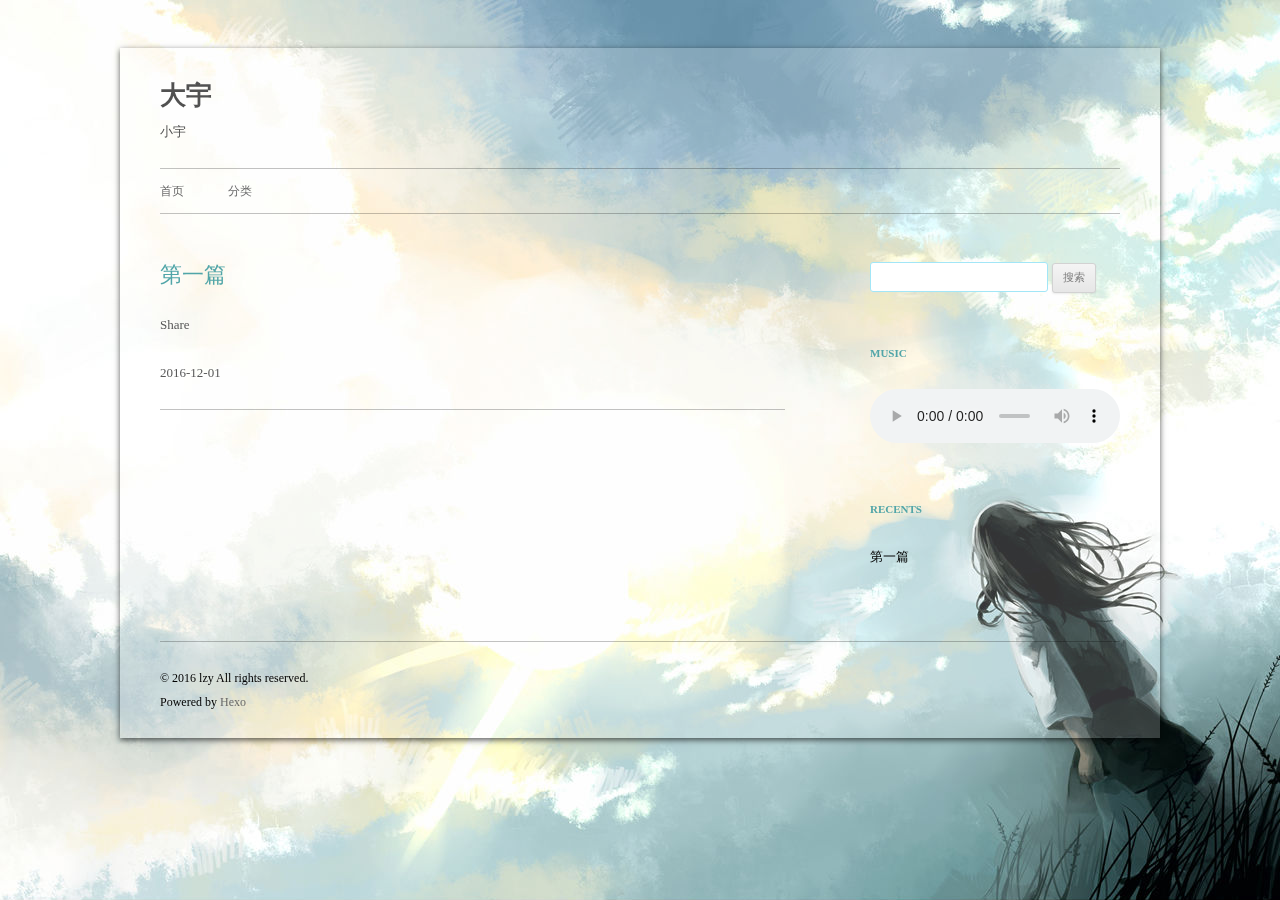
<file: index.html>
<!DOCTYPE html>
<html>
<head>
  <meta charset="utf-8">
  
  
  <meta name="description" content="她说她很厉害" />
  

  
  
  
  
  
  
  <title>大宇</title>
  <meta name="viewport" content="width=device-width, initial-scale=1, maximum-scale=1">
  <meta name="description" content="她说她很厉害">
<meta property="og:type" content="website">
<meta property="og:title" content="大宇">
<meta property="og:url" content="https://universel.github.io/index.html">
<meta property="og:site_name" content="大宇">
<meta property="og:description" content="她说她很厉害">
<meta name="twitter:card" content="summary">
<meta name="twitter:title" content="大宇">
<meta name="twitter:description" content="她说她很厉害">
  
  
    <link rel="icon" href="/css/images/favicon.ico">
  
  <link rel="stylesheet" href="/css/style.css">
  

  
  <!-- baidu webmaster push -->
  <script src='//push.zhanzhang.baidu.com/push.js'></script>
</head>
<body class="home blog custom-background custom-font-enabled single-author">
  <div id="page" class="hfeed site">
      <header id="masthead" class="site-header" role="banner">
    <hgroup>
      <h1 class="site-title">
        <a href="/" title="大宇" rel="home">大宇</a>
      </h1>
      
        <h2 class="site-description">
          <a href="/" id="subtitle">小宇</a>
        </h2>
      
    </hgroup>

    <nav id="site-navigation" class="main-navigation" role="navigation">
            <button class="menu-toggle">菜单</button>
            <a class="assistive-text" href="/#content" title="跳至内容">跳至内容</a><!--TODO-->
            <div class="menu-main-container">
                <ul id="menu-main" class="nav-menu">
                
                    <li class="menu-item menu-item-type-post_type menu-item-object-page"><a href="/">首页</a></li>
                
                    <li class="menu-item menu-item-type-post_type menu-item-object-page"><a href="/archives">分类</a></li>
                
                </ul>
            </div>
    </nav>
</header>
      <div id="main" class="wrapper">
        <div id="primary" class="site-content"><div id="content" role="main">
  
    <article id="post-frist" class="post-frist post type-post status-publish format-standard hentry">
    <!---->

      <header class="entry-header">
        
        
  
    <h1 class="entry-title">
      <a class="article-title" href="/2016/12/01/frist/">第一篇</a>
    </h1>
  

        
        <div class="comments-link">
            
            <a href="javascript:void(0);" data-url="https://universel.github.io/2016/12/01/frist/" data-id="ciw64u9yq00004wr6rd48x2ru" class="leave-reply bdsharebuttonbox" data-cmd="more">Share</a>
        </div><!-- .comments-link -->
      </header><!-- .entry-header -->

    <div class="entry-content">
      
        
      
    </div><!-- .entry-content -->

    <footer class="entry-meta">
    <a href="/2016/12/01/frist/">
    <time datetime="2016-12-01T07:40:51.000Z" class="entry-date">
        2016-12-01
    </time>
</a>
    
    
    </footer>
</article>






  
  

</div></div>
        <div id="secondary" class="widget-area" role="complementary">
  
    <aside id="search" class="widget widget_search"><form role="search" method="get" accept-charset="utf-8" id="searchform" class="searchform" action="//google.com/search">
    <div>
        <input type="text" value="" name="s" id="s" />
        <input type="submit" id="searchsubmit" value="搜索" />
    </div>
</form></aside>
  
    
  <aside class="widget">
    <h3 class="widget-title">Music</h3>
    <div class="widget-content">
      <audio src="http://music.163.com/outchain/player?type=2&amp;id=443277013" controls="controls"
             style="width:100%">
        您的浏览器不支持 audio 标签。
      </audio>
    </div>
  </aside>

  
    
  
    
  <aside class="widget">
    <h3 class="widget-title">Recents</h3>
    <div class="widget-content">
      <ul>
        
          <li>
            <a href="/2016/12/01/frist/">第一篇</a>
          </li>
        
      </ul>
    </div>
  </aside>

  
    
  
    
  
</div>
      </div>
      <footer id="colophon" role="contentinfo">
    <p>&copy; 2016 lzy
    All rights reserved.</p>
    <p>Powered by <a href="http://hexo.io/" target="_blank">Hexo</a></p>
</footer>
    <script>window._bd_share_config={"common":{"bdSnsKey":{},"bdText":"","bdMini":"1","bdMiniList":false,"bdPic":"","bdStyle":"2","bdSize":"16"},"share":{}};with(document)0[(getElementsByTagName('head')[0]||body).appendChild(createElement('script')).src='http://bdimg.share.baidu.com/static/api/js/share.js?v=89860593.js?cdnversion='+~(-new Date()/36e5)];</script>

<script src="/js/jquery-2.0.3.min.js"></script>


  <link rel="stylesheet" href="/fancybox/jquery.fancybox.css">
  <script src="/fancybox/jquery.fancybox.pack.js"></script>


<script src="/js/script.js"></script>

<script src="/js/navigation.js"></script>

<div id="bg"></div>

  </div>
</body>
</html>
</file>
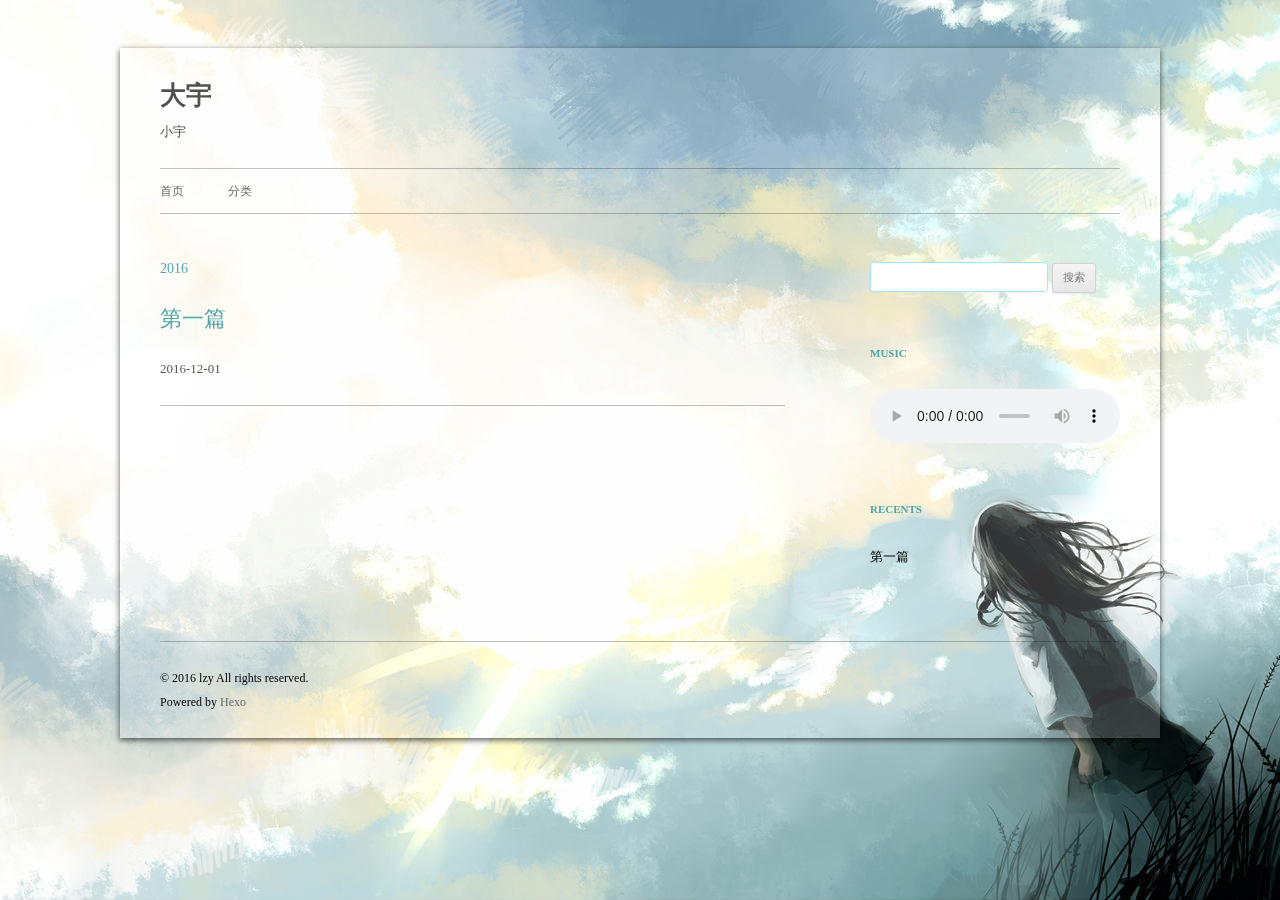
<file: archives/index.html>
<!DOCTYPE html>
<html>
<head>
  <meta charset="utf-8">
  
  
  <meta name="description" content="她说她很厉害" />
  

  
  
  
  
  
  
  <title>Archives | 大宇</title>
  <meta name="viewport" content="width=device-width, initial-scale=1, maximum-scale=1">
  <meta name="description" content="她说她很厉害">
<meta property="og:type" content="website">
<meta property="og:title" content="大宇">
<meta property="og:url" content="https://universel.github.io/archives/index.html">
<meta property="og:site_name" content="大宇">
<meta property="og:description" content="她说她很厉害">
<meta name="twitter:card" content="summary">
<meta name="twitter:title" content="大宇">
<meta name="twitter:description" content="她说她很厉害">
  
  
    <link rel="icon" href="/css/images/favicon.ico">
  
  <link rel="stylesheet" href="/css/style.css">
  

  
  <!-- baidu webmaster push -->
  <script src='//push.zhanzhang.baidu.com/push.js'></script>
</head>
<body class="home blog custom-background custom-font-enabled single-author">
  <div id="page" class="hfeed site">
      <header id="masthead" class="site-header" role="banner">
    <hgroup>
      <h1 class="site-title">
        <a href="/" title="大宇" rel="home">大宇</a>
      </h1>
      
        <h2 class="site-description">
          <a href="/" id="subtitle">小宇</a>
        </h2>
      
    </hgroup>

    <nav id="site-navigation" class="main-navigation" role="navigation">
            <button class="menu-toggle">菜单</button>
            <a class="assistive-text" href="/#content" title="跳至内容">跳至内容</a><!--TODO-->
            <div class="menu-main-container">
                <ul id="menu-main" class="nav-menu">
                
                    <li class="menu-item menu-item-type-post_type menu-item-object-page"><a href="/">首页</a></li>
                
                    <li class="menu-item menu-item-type-post_type menu-item-object-page"><a href="/archives">分类</a></li>
                
                </ul>
            </div>
    </nav>
</header>
      <div id="main" class="wrapper">
        <div id="primary" class="site-content"><div id="content" role="main">
  
  
    
    
      
      
      <section class="archives-wrap">
        <div class="archive-year-wrap">
          <a href="/archives/2016" class="archive-year">2016</a>
        </div>
        <div class="archives">
    
    <article class="post type-post status-publish format-standard hentry archive-type-post">
  <header class="entry-header">
      
  
    <h1 class="entry-title">
      <a class="archive-article-title" href="/2016/12/01/frist/">第一篇</a>
    </h1>
  

  </header>
  <footer class="entry-meta">
    <a href="/2016/12/01/frist/">
    <time datetime="2016-12-01T07:40:51.000Z" class="entry-date">
        2016-12-01
    </time>
</a>
    
    
    </footer>
</article>
  
  
    </div></section>
  

</div></div>
        <div id="secondary" class="widget-area" role="complementary">
  
    <aside id="search" class="widget widget_search"><form role="search" method="get" accept-charset="utf-8" id="searchform" class="searchform" action="//google.com/search">
    <div>
        <input type="text" value="" name="s" id="s" />
        <input type="submit" id="searchsubmit" value="搜索" />
    </div>
</form></aside>
  
    
  <aside class="widget">
    <h3 class="widget-title">Music</h3>
    <div class="widget-content">
      <audio src="http://music.163.com/outchain/player?type=2&amp;id=443277013" controls="controls"
             style="width:100%">
        您的浏览器不支持 audio 标签。
      </audio>
    </div>
  </aside>

  
    
  
    
  <aside class="widget">
    <h3 class="widget-title">Recents</h3>
    <div class="widget-content">
      <ul>
        
          <li>
            <a href="/2016/12/01/frist/">第一篇</a>
          </li>
        
      </ul>
    </div>
  </aside>

  
    
  
    
  
</div>
      </div>
      <footer id="colophon" role="contentinfo">
    <p>&copy; 2016 lzy
    All rights reserved.</p>
    <p>Powered by <a href="http://hexo.io/" target="_blank">Hexo</a></p>
</footer>
    <script>window._bd_share_config={"common":{"bdSnsKey":{},"bdText":"","bdMini":"1","bdMiniList":false,"bdPic":"","bdStyle":"2","bdSize":"16"},"share":{}};with(document)0[(getElementsByTagName('head')[0]||body).appendChild(createElement('script')).src='http://bdimg.share.baidu.com/static/api/js/share.js?v=89860593.js?cdnversion='+~(-new Date()/36e5)];</script>

<script src="/js/jquery-2.0.3.min.js"></script>


  <link rel="stylesheet" href="/fancybox/jquery.fancybox.css">
  <script src="/fancybox/jquery.fancybox.pack.js"></script>


<script src="/js/script.js"></script>

<script src="/js/navigation.js"></script>

<div id="bg"></div>

  </div>
</body>
</html>
</file>
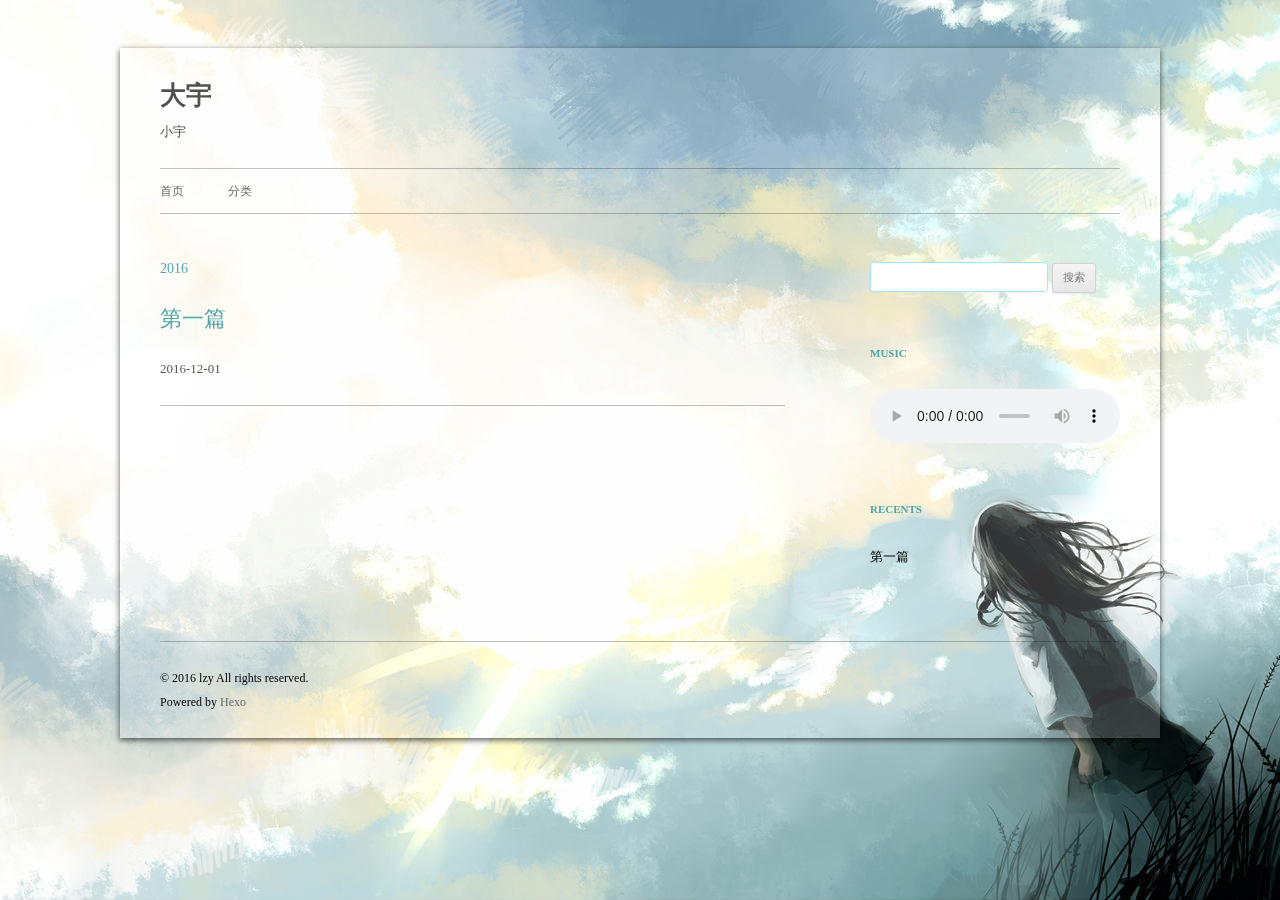
<file: archives/2016/index.html>
<!DOCTYPE html>
<html>
<head>
  <meta charset="utf-8">
  
  
  <meta name="description" content="她说她很厉害" />
  

  
  
  
  
  
  
  <title>Archives: 2016 | 大宇</title>
  <meta name="viewport" content="width=device-width, initial-scale=1, maximum-scale=1">
  <meta name="description" content="她说她很厉害">
<meta property="og:type" content="website">
<meta property="og:title" content="大宇">
<meta property="og:url" content="https://universel.github.io/archives/2016/index.html">
<meta property="og:site_name" content="大宇">
<meta property="og:description" content="她说她很厉害">
<meta name="twitter:card" content="summary">
<meta name="twitter:title" content="大宇">
<meta name="twitter:description" content="她说她很厉害">
  
  
    <link rel="icon" href="/css/images/favicon.ico">
  
  <link rel="stylesheet" href="/css/style.css">
  

  
  <!-- baidu webmaster push -->
  <script src='//push.zhanzhang.baidu.com/push.js'></script>
</head>
<body class="home blog custom-background custom-font-enabled single-author">
  <div id="page" class="hfeed site">
      <header id="masthead" class="site-header" role="banner">
    <hgroup>
      <h1 class="site-title">
        <a href="/" title="大宇" rel="home">大宇</a>
      </h1>
      
        <h2 class="site-description">
          <a href="/" id="subtitle">小宇</a>
        </h2>
      
    </hgroup>

    <nav id="site-navigation" class="main-navigation" role="navigation">
            <button class="menu-toggle">菜单</button>
            <a class="assistive-text" href="/#content" title="跳至内容">跳至内容</a><!--TODO-->
            <div class="menu-main-container">
                <ul id="menu-main" class="nav-menu">
                
                    <li class="menu-item menu-item-type-post_type menu-item-object-page"><a href="/">首页</a></li>
                
                    <li class="menu-item menu-item-type-post_type menu-item-object-page"><a href="/archives">分类</a></li>
                
                </ul>
            </div>
    </nav>
</header>
      <div id="main" class="wrapper">
        <div id="primary" class="site-content"><div id="content" role="main">
  
  
    
    
      
      
      <section class="archives-wrap">
        <div class="archive-year-wrap">
          <a href="/archives/2016" class="archive-year">2016</a>
        </div>
        <div class="archives">
    
    <article class="post type-post status-publish format-standard hentry archive-type-post">
  <header class="entry-header">
      
  
    <h1 class="entry-title">
      <a class="archive-article-title" href="/2016/12/01/frist/">第一篇</a>
    </h1>
  

  </header>
  <footer class="entry-meta">
    <a href="/2016/12/01/frist/">
    <time datetime="2016-12-01T07:40:51.000Z" class="entry-date">
        2016-12-01
    </time>
</a>
    
    
    </footer>
</article>
  
  
    </div></section>
  

</div></div>
        <div id="secondary" class="widget-area" role="complementary">
  
    <aside id="search" class="widget widget_search"><form role="search" method="get" accept-charset="utf-8" id="searchform" class="searchform" action="//google.com/search">
    <div>
        <input type="text" value="" name="s" id="s" />
        <input type="submit" id="searchsubmit" value="搜索" />
    </div>
</form></aside>
  
    
  <aside class="widget">
    <h3 class="widget-title">Music</h3>
    <div class="widget-content">
      <audio src="http://music.163.com/outchain/player?type=2&amp;id=443277013" controls="controls"
             style="width:100%">
        您的浏览器不支持 audio 标签。
      </audio>
    </div>
  </aside>

  
    
  
    
  <aside class="widget">
    <h3 class="widget-title">Recents</h3>
    <div class="widget-content">
      <ul>
        
          <li>
            <a href="/2016/12/01/frist/">第一篇</a>
          </li>
        
      </ul>
    </div>
  </aside>

  
    
  
    
  
</div>
      </div>
      <footer id="colophon" role="contentinfo">
    <p>&copy; 2016 lzy
    All rights reserved.</p>
    <p>Powered by <a href="http://hexo.io/" target="_blank">Hexo</a></p>
</footer>
    <script>window._bd_share_config={"common":{"bdSnsKey":{},"bdText":"","bdMini":"1","bdMiniList":false,"bdPic":"","bdStyle":"2","bdSize":"16"},"share":{}};with(document)0[(getElementsByTagName('head')[0]||body).appendChild(createElement('script')).src='http://bdimg.share.baidu.com/static/api/js/share.js?v=89860593.js?cdnversion='+~(-new Date()/36e5)];</script>

<script src="/js/jquery-2.0.3.min.js"></script>


  <link rel="stylesheet" href="/fancybox/jquery.fancybox.css">
  <script src="/fancybox/jquery.fancybox.pack.js"></script>


<script src="/js/script.js"></script>

<script src="/js/navigation.js"></script>

<div id="bg"></div>

  </div>
</body>
</html>
</file>
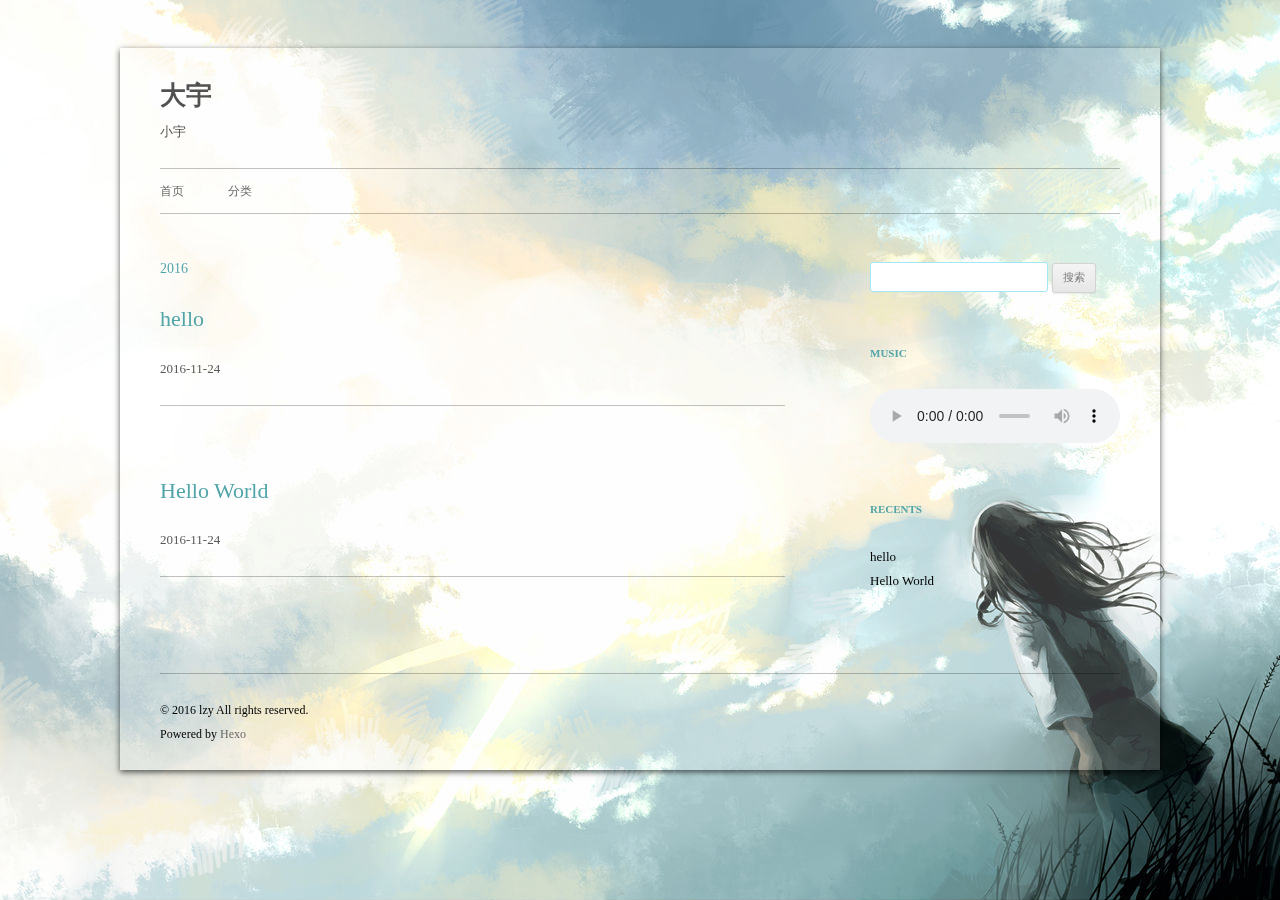
<file: archives/2016/11/index.html>
<!DOCTYPE html>
<html>
<head>
  <meta charset="utf-8">
  
  
  <meta name="description" content="她说她很厉害" />
  

  
  
  
  
  
  
  <title>Archives: 2016/11 | 大宇</title>
  <meta name="viewport" content="width=device-width, initial-scale=1, maximum-scale=1">
  <meta name="description" content="她说她很厉害">
<meta property="og:type" content="website">
<meta property="og:title" content="大宇">
<meta property="og:url" content="https://universel.github.io/archives/2016/11/index.html">
<meta property="og:site_name" content="大宇">
<meta property="og:description" content="她说她很厉害">
<meta name="twitter:card" content="summary">
<meta name="twitter:title" content="大宇">
<meta name="twitter:description" content="她说她很厉害">
  
  
    <link rel="icon" href="/css/images/favicon.ico">
  
  <link rel="stylesheet" href="/css/style.css">
  

  
  <!-- baidu webmaster push -->
  <script src='//push.zhanzhang.baidu.com/push.js'></script>
</head>
<body class="home blog custom-background custom-font-enabled single-author">
  <div id="page" class="hfeed site">
      <header id="masthead" class="site-header" role="banner">
    <hgroup>
      <h1 class="site-title">
        <a href="/" title="大宇" rel="home">大宇</a>
      </h1>
      
        <h2 class="site-description">
          <a href="/" id="subtitle">小宇</a>
        </h2>
      
    </hgroup>

    <nav id="site-navigation" class="main-navigation" role="navigation">
            <button class="menu-toggle">菜单</button>
            <a class="assistive-text" href="/#content" title="跳至内容">跳至内容</a><!--TODO-->
            <div class="menu-main-container">
                <ul id="menu-main" class="nav-menu">
                
                    <li class="menu-item menu-item-type-post_type menu-item-object-page"><a href="/">首页</a></li>
                
                    <li class="menu-item menu-item-type-post_type menu-item-object-page"><a href="/archives">分类</a></li>
                
                </ul>
            </div>
    </nav>
</header>
      <div id="main" class="wrapper">
        <div id="primary" class="site-content"><div id="content" role="main">
  
  
    
    
      
      
      <section class="archives-wrap">
        <div class="archive-year-wrap">
          <a href="/archives/2016" class="archive-year">2016</a>
        </div>
        <div class="archives">
    
    <article class="post type-post status-publish format-standard hentry archive-type-post">
  <header class="entry-header">
      
  
    <h1 class="entry-title">
      <a class="archive-article-title" href="/2016/11/24/hello/">hello</a>
    </h1>
  

  </header>
  <footer class="entry-meta">
    <a href="/2016/11/24/hello/">
    <time datetime="2016-11-24T09:01:56.000Z" class="entry-date">
        2016-11-24
    </time>
</a>
    
    
    </footer>
</article>
  
    
    
    <article class="post type-post status-publish format-standard hentry archive-type-post">
  <header class="entry-header">
      
  
    <h1 class="entry-title">
      <a class="archive-article-title" href="/2016/11/24/hello-world/">Hello World</a>
    </h1>
  

  </header>
  <footer class="entry-meta">
    <a href="/2016/11/24/hello-world/">
    <time datetime="2016-11-24T05:58:06.808Z" class="entry-date">
        2016-11-24
    </time>
</a>
    
    
    </footer>
</article>
  
  
    </div></section>
  

</div></div>
        <div id="secondary" class="widget-area" role="complementary">
  
    <aside id="search" class="widget widget_search"><form role="search" method="get" accept-charset="utf-8" id="searchform" class="searchform" action="//google.com/search">
    <div>
        <input type="text" value="" name="s" id="s" />
        <input type="submit" id="searchsubmit" value="搜索" />
    </div>
</form></aside>
  
    
  <aside class="widget">
    <h3 class="widget-title">Music</h3>
    <div class="widget-content">
      <audio src="http://music.163.com/outchain/player?type=2&amp;id=443277013" controls="controls"
             style="width:100%">
        您的浏览器不支持 audio 标签。
      </audio>
    </div>
  </aside>

  
    
  
    
  <aside class="widget">
    <h3 class="widget-title">Recents</h3>
    <div class="widget-content">
      <ul>
        
          <li>
            <a href="/2016/11/24/hello/">hello</a>
          </li>
        
          <li>
            <a href="/2016/11/24/hello-world/">Hello World</a>
          </li>
        
      </ul>
    </div>
  </aside>

  
    
  
    
  
</div>
      </div>
      <footer id="colophon" role="contentinfo">
    <p>&copy; 2016 lzy
    All rights reserved.</p>
    <p>Powered by <a href="http://hexo.io/" target="_blank">Hexo</a></p>
</footer>
    <script>window._bd_share_config={"common":{"bdSnsKey":{},"bdText":"","bdMini":"1","bdMiniList":false,"bdPic":"","bdStyle":"2","bdSize":"16"},"share":{}};with(document)0[(getElementsByTagName('head')[0]||body).appendChild(createElement('script')).src='http://bdimg.share.baidu.com/static/api/js/share.js?v=89860593.js?cdnversion='+~(-new Date()/36e5)];</script>

<script src="/js/jquery-2.0.3.min.js"></script>


  <link rel="stylesheet" href="/fancybox/jquery.fancybox.css">
  <script src="/fancybox/jquery.fancybox.pack.js"></script>


<script src="/js/script.js"></script>

<script src="/js/navigation.js"></script>

<div id="bg"></div>

  </div>
</body>
</html>
</file>
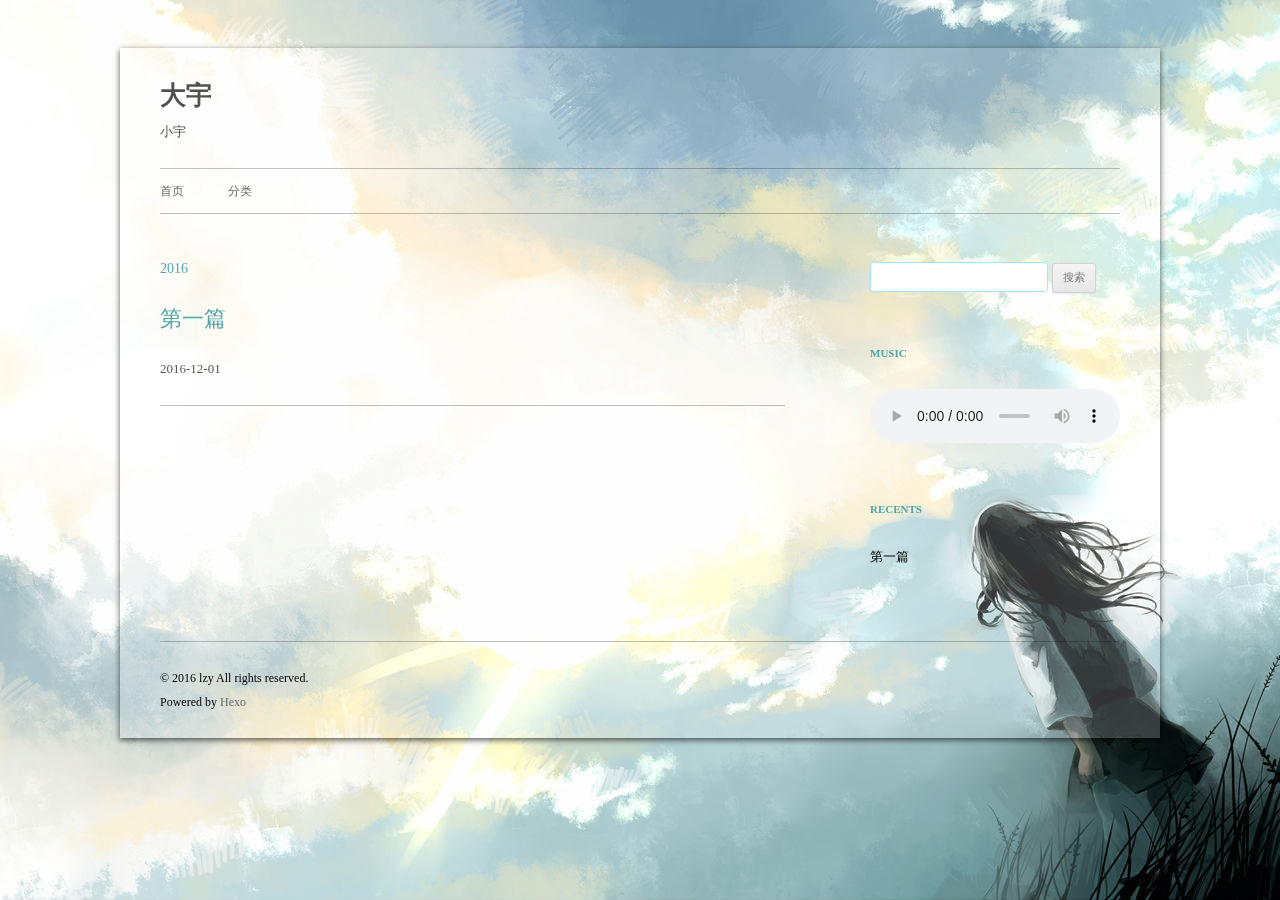
<file: archives/2016/12/index.html>
<!DOCTYPE html>
<html>
<head>
  <meta charset="utf-8">
  
  
  <meta name="description" content="她说她很厉害" />
  

  
  
  
  
  
  
  <title>Archives: 2016/12 | 大宇</title>
  <meta name="viewport" content="width=device-width, initial-scale=1, maximum-scale=1">
  <meta name="description" content="她说她很厉害">
<meta property="og:type" content="website">
<meta property="og:title" content="大宇">
<meta property="og:url" content="https://universel.github.io/archives/2016/12/index.html">
<meta property="og:site_name" content="大宇">
<meta property="og:description" content="她说她很厉害">
<meta name="twitter:card" content="summary">
<meta name="twitter:title" content="大宇">
<meta name="twitter:description" content="她说她很厉害">
  
  
    <link rel="icon" href="/css/images/favicon.ico">
  
  <link rel="stylesheet" href="/css/style.css">
  

  
  <!-- baidu webmaster push -->
  <script src='//push.zhanzhang.baidu.com/push.js'></script>
</head>
<body class="home blog custom-background custom-font-enabled single-author">
  <div id="page" class="hfeed site">
      <header id="masthead" class="site-header" role="banner">
    <hgroup>
      <h1 class="site-title">
        <a href="/" title="大宇" rel="home">大宇</a>
      </h1>
      
        <h2 class="site-description">
          <a href="/" id="subtitle">小宇</a>
        </h2>
      
    </hgroup>

    <nav id="site-navigation" class="main-navigation" role="navigation">
            <button class="menu-toggle">菜单</button>
            <a class="assistive-text" href="/#content" title="跳至内容">跳至内容</a><!--TODO-->
            <div class="menu-main-container">
                <ul id="menu-main" class="nav-menu">
                
                    <li class="menu-item menu-item-type-post_type menu-item-object-page"><a href="/">首页</a></li>
                
                    <li class="menu-item menu-item-type-post_type menu-item-object-page"><a href="/archives">分类</a></li>
                
                </ul>
            </div>
    </nav>
</header>
      <div id="main" class="wrapper">
        <div id="primary" class="site-content"><div id="content" role="main">
  
  
    
    
      
      
      <section class="archives-wrap">
        <div class="archive-year-wrap">
          <a href="/archives/2016" class="archive-year">2016</a>
        </div>
        <div class="archives">
    
    <article class="post type-post status-publish format-standard hentry archive-type-post">
  <header class="entry-header">
      
  
    <h1 class="entry-title">
      <a class="archive-article-title" href="/2016/12/01/frist/">第一篇</a>
    </h1>
  

  </header>
  <footer class="entry-meta">
    <a href="/2016/12/01/frist/">
    <time datetime="2016-12-01T07:40:51.000Z" class="entry-date">
        2016-12-01
    </time>
</a>
    
    
    </footer>
</article>
  
  
    </div></section>
  

</div></div>
        <div id="secondary" class="widget-area" role="complementary">
  
    <aside id="search" class="widget widget_search"><form role="search" method="get" accept-charset="utf-8" id="searchform" class="searchform" action="//google.com/search">
    <div>
        <input type="text" value="" name="s" id="s" />
        <input type="submit" id="searchsubmit" value="搜索" />
    </div>
</form></aside>
  
    
  <aside class="widget">
    <h3 class="widget-title">Music</h3>
    <div class="widget-content">
      <audio src="http://music.163.com/outchain/player?type=2&amp;id=443277013" controls="controls"
             style="width:100%">
        您的浏览器不支持 audio 标签。
      </audio>
    </div>
  </aside>

  
    
  
    
  <aside class="widget">
    <h3 class="widget-title">Recents</h3>
    <div class="widget-content">
      <ul>
        
          <li>
            <a href="/2016/12/01/frist/">第一篇</a>
          </li>
        
      </ul>
    </div>
  </aside>

  
    
  
    
  
</div>
      </div>
      <footer id="colophon" role="contentinfo">
    <p>&copy; 2016 lzy
    All rights reserved.</p>
    <p>Powered by <a href="http://hexo.io/" target="_blank">Hexo</a></p>
</footer>
    <script>window._bd_share_config={"common":{"bdSnsKey":{},"bdText":"","bdMini":"1","bdMiniList":false,"bdPic":"","bdStyle":"2","bdSize":"16"},"share":{}};with(document)0[(getElementsByTagName('head')[0]||body).appendChild(createElement('script')).src='http://bdimg.share.baidu.com/static/api/js/share.js?v=89860593.js?cdnversion='+~(-new Date()/36e5)];</script>

<script src="/js/jquery-2.0.3.min.js"></script>


  <link rel="stylesheet" href="/fancybox/jquery.fancybox.css">
  <script src="/fancybox/jquery.fancybox.pack.js"></script>


<script src="/js/script.js"></script>

<script src="/js/navigation.js"></script>

<div id="bg"></div>

  </div>
</body>
</html>
</file>
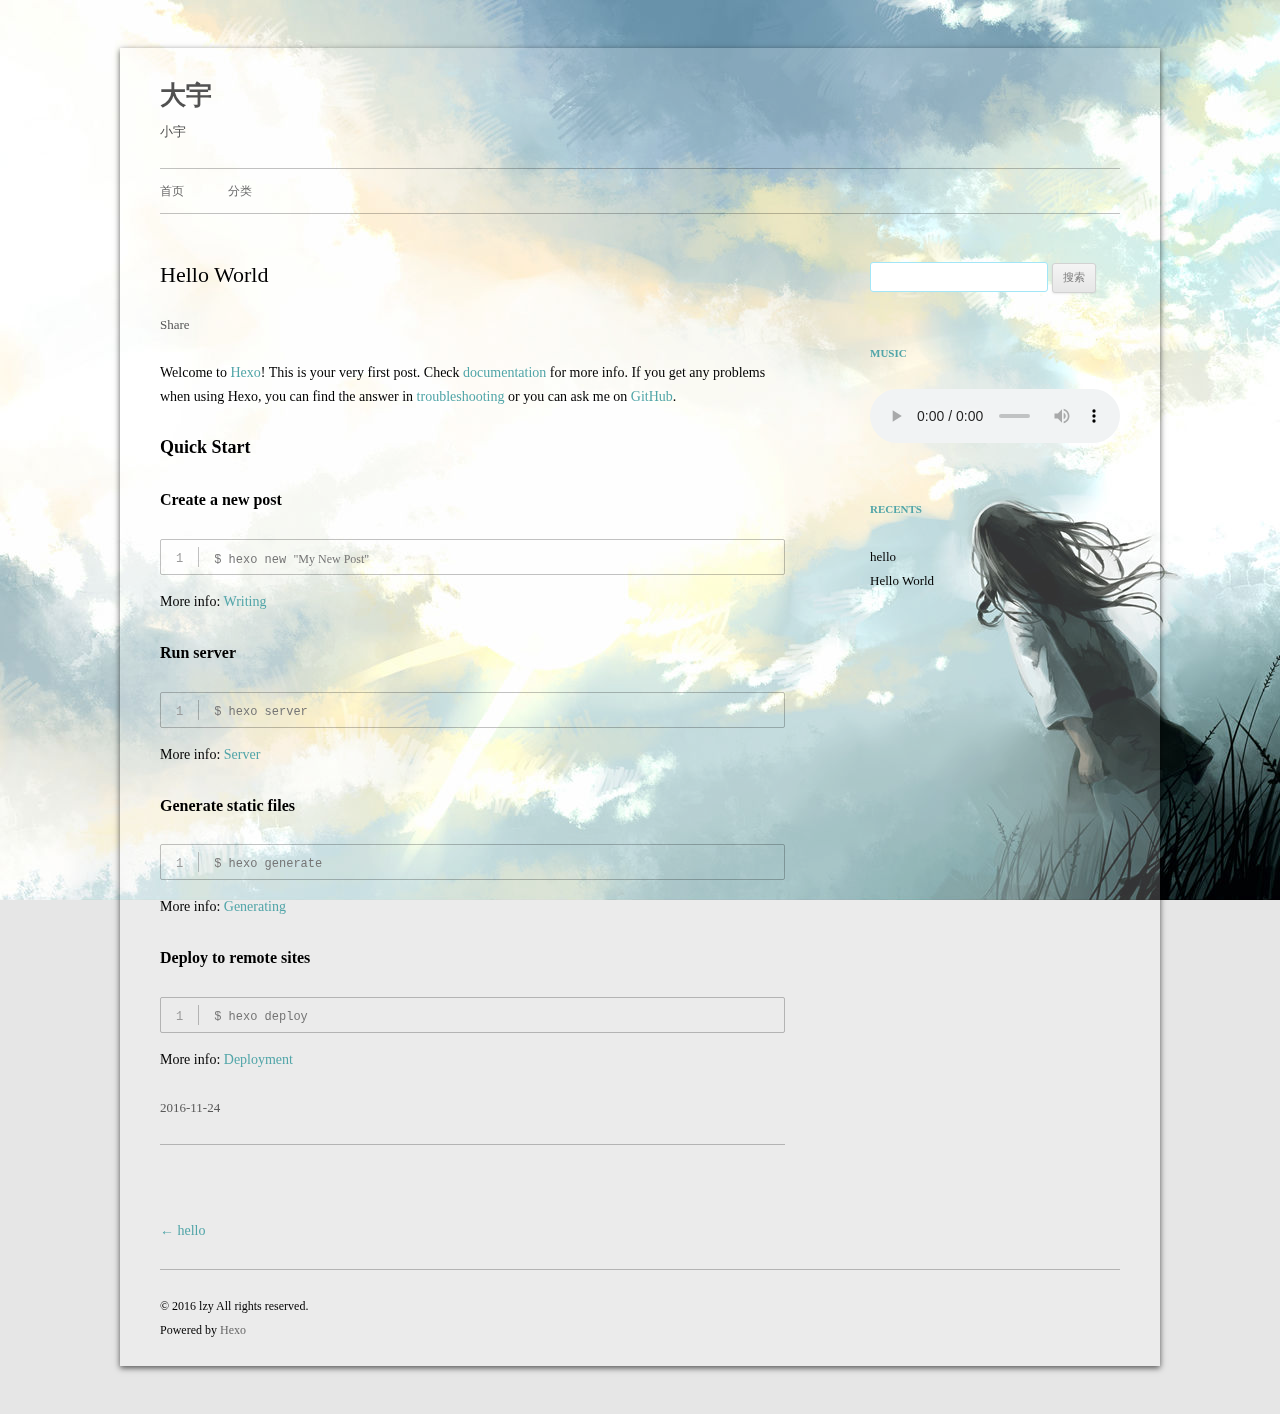
<file: 2016/11/24/hello-world/index.html>
<!DOCTYPE html>
<html>
<head>
  <meta charset="utf-8">
  
  
  <meta name="description" content="她说她很厉害" />
  

  
  
  
  
  
  
  <title>Hello World | 大宇</title>
  <meta name="viewport" content="width=device-width, initial-scale=1, maximum-scale=1">
  <meta name="description" content="Welcome to Hexo! This is your very first post. Check documentation for more info. If you get any problems when using Hexo, you can find the answer in troubleshooting or you can ask me on GitHub.
Quick">
<meta property="og:type" content="article">
<meta property="og:title" content="Hello World">
<meta property="og:url" content="https://universel.github.io/2016/11/24/hello-world/index.html">
<meta property="og:site_name" content="大宇">
<meta property="og:description" content="Welcome to Hexo! This is your very first post. Check documentation for more info. If you get any problems when using Hexo, you can find the answer in troubleshooting or you can ask me on GitHub.
Quick">
<meta property="og:updated_time" content="2016-11-24T05:58:06.842Z">
<meta name="twitter:card" content="summary">
<meta name="twitter:title" content="Hello World">
<meta name="twitter:description" content="Welcome to Hexo! This is your very first post. Check documentation for more info. If you get any problems when using Hexo, you can find the answer in troubleshooting or you can ask me on GitHub.
Quick">
  
  
    <link rel="icon" href="/css/images/favicon.ico">
  
  <link rel="stylesheet" href="/css/style.css">
  

  
  <!-- baidu webmaster push -->
  <script src='//push.zhanzhang.baidu.com/push.js'></script>
</head>
<body class="home blog custom-background custom-font-enabled single-author">
  <div id="page" class="hfeed site">
      <header id="masthead" class="site-header" role="banner">
    <hgroup>
      <h1 class="site-title">
        <a href="/" title="大宇" rel="home">大宇</a>
      </h1>
      
        <h2 class="site-description">
          <a href="/" id="subtitle">小宇</a>
        </h2>
      
    </hgroup>

    <nav id="site-navigation" class="main-navigation" role="navigation">
            <button class="menu-toggle">菜单</button>
            <a class="assistive-text" href="/#content" title="跳至内容">跳至内容</a><!--TODO-->
            <div class="menu-main-container">
                <ul id="menu-main" class="nav-menu">
                
                    <li class="menu-item menu-item-type-post_type menu-item-object-page"><a href="/">首页</a></li>
                
                    <li class="menu-item menu-item-type-post_type menu-item-object-page"><a href="/archives">分类</a></li>
                
                </ul>
            </div>
    </nav>
</header>
      <div id="main" class="wrapper">
        <div id="primary" class="site-content"><div id="content" role="main"><article id="post-hello-world" class="post-hello-world post type-post status-publish format-standard hentry">
    <!---->

      <header class="entry-header">
        
        
  
    <h1 class="entry-title article-title">
      Hello World
    </h1>
  

        
        <div class="comments-link">
            
            <a href="javascript:void(0);" data-url="https://universel.github.io/2016/11/24/hello-world/" data-id="ciw60w4u30000q4r6zmcbwscq" class="leave-reply bdsharebuttonbox" data-cmd="more">Share</a>
        </div><!-- .comments-link -->
      </header><!-- .entry-header -->

    <div class="entry-content">
      
        <p>Welcome to <a href="https://hexo.io/" target="_blank" rel="external">Hexo</a>! This is your very first post. Check <a href="https://hexo.io/docs/" target="_blank" rel="external">documentation</a> for more info. If you get any problems when using Hexo, you can find the answer in <a href="https://hexo.io/docs/troubleshooting.html" target="_blank" rel="external">troubleshooting</a> or you can ask me on <a href="https://github.com/hexojs/hexo/issues" target="_blank" rel="external">GitHub</a>.</p>
<h2 id="Quick-Start"><a href="#Quick-Start" class="headerlink" title="Quick Start"></a>Quick Start</h2><h3 id="Create-a-new-post"><a href="#Create-a-new-post" class="headerlink" title="Create a new post"></a>Create a new post</h3><figure class="highlight bash"><table><tr><td class="gutter"><pre><div class="line">1</div></pre></td><td class="code"><pre><div class="line">$ hexo new <span class="string">"My New Post"</span></div></pre></td></tr></table></figure>
<p>More info: <a href="https://hexo.io/docs/writing.html" target="_blank" rel="external">Writing</a></p>
<h3 id="Run-server"><a href="#Run-server" class="headerlink" title="Run server"></a>Run server</h3><figure class="highlight bash"><table><tr><td class="gutter"><pre><div class="line">1</div></pre></td><td class="code"><pre><div class="line">$ hexo server</div></pre></td></tr></table></figure>
<p>More info: <a href="https://hexo.io/docs/server.html" target="_blank" rel="external">Server</a></p>
<h3 id="Generate-static-files"><a href="#Generate-static-files" class="headerlink" title="Generate static files"></a>Generate static files</h3><figure class="highlight bash"><table><tr><td class="gutter"><pre><div class="line">1</div></pre></td><td class="code"><pre><div class="line">$ hexo generate</div></pre></td></tr></table></figure>
<p>More info: <a href="https://hexo.io/docs/generating.html" target="_blank" rel="external">Generating</a></p>
<h3 id="Deploy-to-remote-sites"><a href="#Deploy-to-remote-sites" class="headerlink" title="Deploy to remote sites"></a>Deploy to remote sites</h3><figure class="highlight bash"><table><tr><td class="gutter"><pre><div class="line">1</div></pre></td><td class="code"><pre><div class="line">$ hexo deploy</div></pre></td></tr></table></figure>
<p>More info: <a href="https://hexo.io/docs/deployment.html" target="_blank" rel="external">Deployment</a></p>

      
    </div><!-- .entry-content -->

    <footer class="entry-meta">
    <a href="/2016/11/24/hello-world/">
    <time datetime="2016-11-24T05:58:06.808Z" class="entry-date">
        2016-11-24
    </time>
</a>
    
    
    </footer>
</article>


    
<nav class="nav-single">
    <h3 class="assistive-text">文章导航</h3>
    
        <span class="nav-previous"><a href="/2016/11/24/hello/" rel="prev"><span class="meta-nav">←</span> hello</a></span>
    
    
</nav><!-- .nav-single -->







</div></div>
        <div id="secondary" class="widget-area" role="complementary">
  
    <aside id="search" class="widget widget_search"><form role="search" method="get" accept-charset="utf-8" id="searchform" class="searchform" action="//google.com/search">
    <div>
        <input type="text" value="" name="s" id="s" />
        <input type="submit" id="searchsubmit" value="搜索" />
    </div>
</form></aside>
  
    
  <aside class="widget">
    <h3 class="widget-title">Music</h3>
    <div class="widget-content">
      <audio src="http://music.163.com/outchain/player?type=2&amp;id=443277013" controls="controls"
             style="width:100%">
        您的浏览器不支持 audio 标签。
      </audio>
    </div>
  </aside>

  
    
  
    
  <aside class="widget">
    <h3 class="widget-title">Recents</h3>
    <div class="widget-content">
      <ul>
        
          <li>
            <a href="/2016/11/24/hello/">hello</a>
          </li>
        
          <li>
            <a href="/2016/11/24/hello-world/">Hello World</a>
          </li>
        
      </ul>
    </div>
  </aside>

  
    
  
    
  
</div>
      </div>
      <footer id="colophon" role="contentinfo">
    <p>&copy; 2016 lzy
    All rights reserved.</p>
    <p>Powered by <a href="http://hexo.io/" target="_blank">Hexo</a></p>
</footer>
    <script>window._bd_share_config={"common":{"bdSnsKey":{},"bdText":"","bdMini":"1","bdMiniList":false,"bdPic":"","bdStyle":"2","bdSize":"16"},"share":{}};with(document)0[(getElementsByTagName('head')[0]||body).appendChild(createElement('script')).src='http://bdimg.share.baidu.com/static/api/js/share.js?v=89860593.js?cdnversion='+~(-new Date()/36e5)];</script>

<script src="/js/jquery-2.0.3.min.js"></script>


  <link rel="stylesheet" href="/fancybox/jquery.fancybox.css">
  <script src="/fancybox/jquery.fancybox.pack.js"></script>


<script src="/js/script.js"></script>

<script src="/js/navigation.js"></script>

<div id="bg"></div>

  </div>
</body>
</html>
</file>
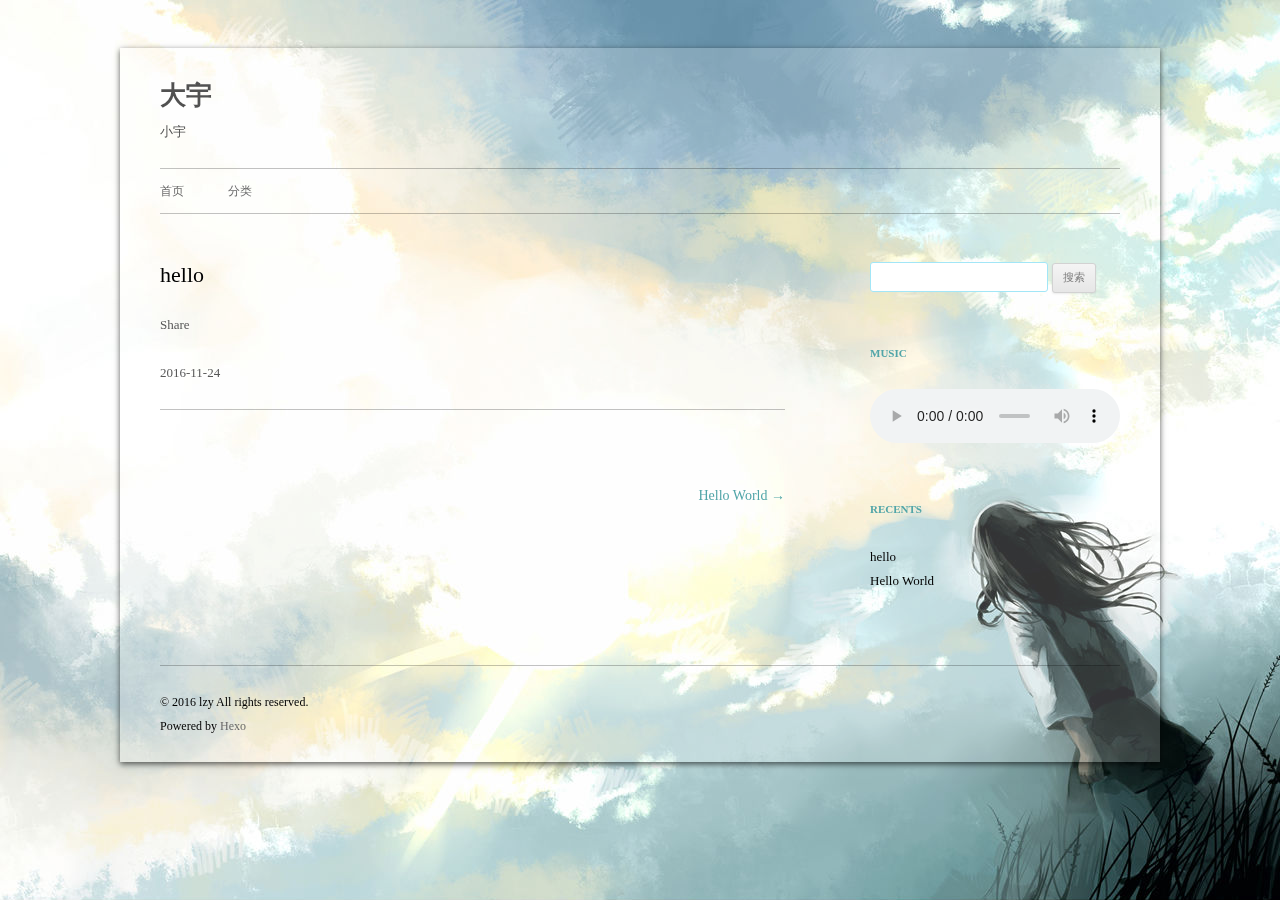
<file: 2016/11/24/hello/index.html>
<!DOCTYPE html>
<html>
<head>
  <meta charset="utf-8">
  
  
  <meta name="description" content="她说她很厉害" />
  

  
  
  
  
  
  
  <title>hello | 大宇</title>
  <meta name="viewport" content="width=device-width, initial-scale=1, maximum-scale=1">
  <meta name="description" content="她说她很厉害">
<meta property="og:type" content="article">
<meta property="og:title" content="hello">
<meta property="og:url" content="https://universel.github.io/2016/11/24/hello/index.html">
<meta property="og:site_name" content="大宇">
<meta property="og:description" content="她说她很厉害">
<meta property="og:updated_time" content="2016-11-24T09:07:26.762Z">
<meta name="twitter:card" content="summary">
<meta name="twitter:title" content="hello">
<meta name="twitter:description" content="她说她很厉害">
  
  
    <link rel="icon" href="/css/images/favicon.ico">
  
  <link rel="stylesheet" href="/css/style.css">
  

  
  <!-- baidu webmaster push -->
  <script src='//push.zhanzhang.baidu.com/push.js'></script>
</head>
<body class="home blog custom-background custom-font-enabled single-author">
  <div id="page" class="hfeed site">
      <header id="masthead" class="site-header" role="banner">
    <hgroup>
      <h1 class="site-title">
        <a href="/" title="大宇" rel="home">大宇</a>
      </h1>
      
        <h2 class="site-description">
          <a href="/" id="subtitle">小宇</a>
        </h2>
      
    </hgroup>

    <nav id="site-navigation" class="main-navigation" role="navigation">
            <button class="menu-toggle">菜单</button>
            <a class="assistive-text" href="/#content" title="跳至内容">跳至内容</a><!--TODO-->
            <div class="menu-main-container">
                <ul id="menu-main" class="nav-menu">
                
                    <li class="menu-item menu-item-type-post_type menu-item-object-page"><a href="/">首页</a></li>
                
                    <li class="menu-item menu-item-type-post_type menu-item-object-page"><a href="/archives">分类</a></li>
                
                </ul>
            </div>
    </nav>
</header>
      <div id="main" class="wrapper">
        <div id="primary" class="site-content"><div id="content" role="main"><article id="post-hello" class="post-hello post type-post status-publish format-standard hentry">
    <!---->

      <header class="entry-header">
        
        
  
    <h1 class="entry-title article-title">
      hello
    </h1>
  

        
        <div class="comments-link">
            
            <a href="javascript:void(0);" data-url="https://universel.github.io/2016/11/24/hello/" data-id="ciw60w4u30001q4r6e6o9kiy4" class="leave-reply bdsharebuttonbox" data-cmd="more">Share</a>
        </div><!-- .comments-link -->
      </header><!-- .entry-header -->

    <div class="entry-content">
      
        
      
    </div><!-- .entry-content -->

    <footer class="entry-meta">
    <a href="/2016/11/24/hello/">
    <time datetime="2016-11-24T09:01:56.000Z" class="entry-date">
        2016-11-24
    </time>
</a>
    
    
    </footer>
</article>


    
<nav class="nav-single">
    <h3 class="assistive-text">文章导航</h3>
    
    
        <span class="nav-next"><a href="/2016/11/24/hello-world/" rel="next">Hello World <span class="meta-nav">→</span></a></span>
    
</nav><!-- .nav-single -->







</div></div>
        <div id="secondary" class="widget-area" role="complementary">
  
    <aside id="search" class="widget widget_search"><form role="search" method="get" accept-charset="utf-8" id="searchform" class="searchform" action="//google.com/search">
    <div>
        <input type="text" value="" name="s" id="s" />
        <input type="submit" id="searchsubmit" value="搜索" />
    </div>
</form></aside>
  
    
  <aside class="widget">
    <h3 class="widget-title">Music</h3>
    <div class="widget-content">
      <audio src="http://music.163.com/outchain/player?type=2&amp;id=443277013" controls="controls"
             style="width:100%">
        您的浏览器不支持 audio 标签。
      </audio>
    </div>
  </aside>

  
    
  
    
  <aside class="widget">
    <h3 class="widget-title">Recents</h3>
    <div class="widget-content">
      <ul>
        
          <li>
            <a href="/2016/11/24/hello/">hello</a>
          </li>
        
          <li>
            <a href="/2016/11/24/hello-world/">Hello World</a>
          </li>
        
      </ul>
    </div>
  </aside>

  
    
  
    
  
</div>
      </div>
      <footer id="colophon" role="contentinfo">
    <p>&copy; 2016 lzy
    All rights reserved.</p>
    <p>Powered by <a href="http://hexo.io/" target="_blank">Hexo</a></p>
</footer>
    <script>window._bd_share_config={"common":{"bdSnsKey":{},"bdText":"","bdMini":"1","bdMiniList":false,"bdPic":"","bdStyle":"2","bdSize":"16"},"share":{}};with(document)0[(getElementsByTagName('head')[0]||body).appendChild(createElement('script')).src='http://bdimg.share.baidu.com/static/api/js/share.js?v=89860593.js?cdnversion='+~(-new Date()/36e5)];</script>

<script src="/js/jquery-2.0.3.min.js"></script>


  <link rel="stylesheet" href="/fancybox/jquery.fancybox.css">
  <script src="/fancybox/jquery.fancybox.pack.js"></script>


<script src="/js/script.js"></script>

<script src="/js/navigation.js"></script>

<div id="bg"></div>

  </div>
</body>
</html>
</file>
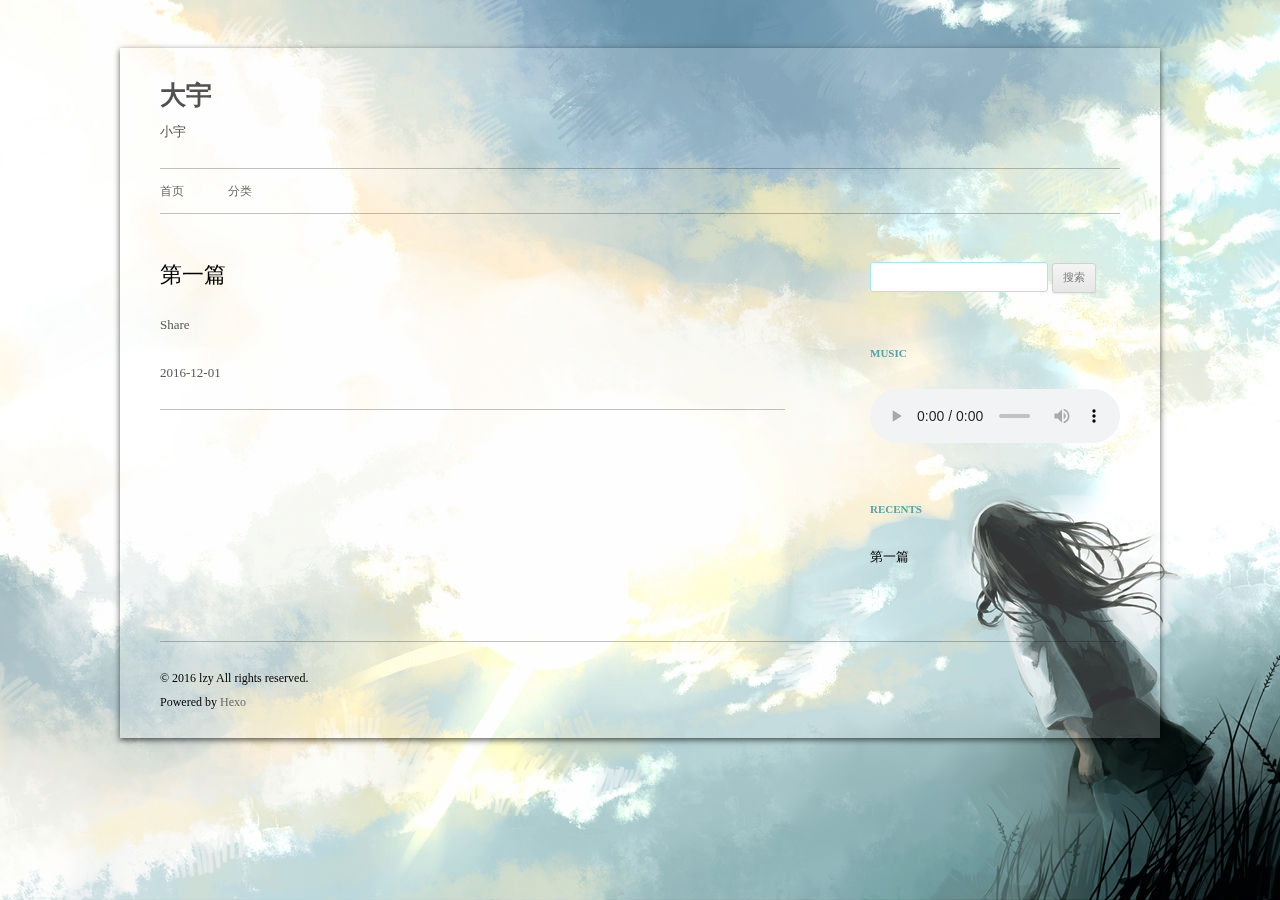
<file: 2016/12/01/frist/index.html>
<!DOCTYPE html>
<html>
<head>
  <meta charset="utf-8">
  
  
  <meta name="description" content="她说她很厉害" />
  

  
  
  
  
  
  
  <title>第一篇 | 大宇</title>
  <meta name="viewport" content="width=device-width, initial-scale=1, maximum-scale=1">
  <meta name="description" content="她说她很厉害">
<meta property="og:type" content="article">
<meta property="og:title" content="第一篇">
<meta property="og:url" content="https://universel.github.io/2016/12/01/frist/index.html">
<meta property="og:site_name" content="大宇">
<meta property="og:description" content="她说她很厉害">
<meta property="og:updated_time" content="2016-12-01T07:41:17.615Z">
<meta name="twitter:card" content="summary">
<meta name="twitter:title" content="第一篇">
<meta name="twitter:description" content="她说她很厉害">
  
  
    <link rel="icon" href="/css/images/favicon.ico">
  
  <link rel="stylesheet" href="/css/style.css">
  

  
  <!-- baidu webmaster push -->
  <script src='//push.zhanzhang.baidu.com/push.js'></script>
</head>
<body class="home blog custom-background custom-font-enabled single-author">
  <div id="page" class="hfeed site">
      <header id="masthead" class="site-header" role="banner">
    <hgroup>
      <h1 class="site-title">
        <a href="/" title="大宇" rel="home">大宇</a>
      </h1>
      
        <h2 class="site-description">
          <a href="/" id="subtitle">小宇</a>
        </h2>
      
    </hgroup>

    <nav id="site-navigation" class="main-navigation" role="navigation">
            <button class="menu-toggle">菜单</button>
            <a class="assistive-text" href="/#content" title="跳至内容">跳至内容</a><!--TODO-->
            <div class="menu-main-container">
                <ul id="menu-main" class="nav-menu">
                
                    <li class="menu-item menu-item-type-post_type menu-item-object-page"><a href="/">首页</a></li>
                
                    <li class="menu-item menu-item-type-post_type menu-item-object-page"><a href="/archives">分类</a></li>
                
                </ul>
            </div>
    </nav>
</header>
      <div id="main" class="wrapper">
        <div id="primary" class="site-content"><div id="content" role="main"><article id="post-frist" class="post-frist post type-post status-publish format-standard hentry">
    <!---->

      <header class="entry-header">
        
        
  
    <h1 class="entry-title article-title">
      第一篇
    </h1>
  

        
        <div class="comments-link">
            
            <a href="javascript:void(0);" data-url="https://universel.github.io/2016/12/01/frist/" data-id="ciw64u9yq00004wr6rd48x2ru" class="leave-reply bdsharebuttonbox" data-cmd="more">Share</a>
        </div><!-- .comments-link -->
      </header><!-- .entry-header -->

    <div class="entry-content">
      
        
      
    </div><!-- .entry-content -->

    <footer class="entry-meta">
    <a href="/2016/12/01/frist/">
    <time datetime="2016-12-01T07:40:51.000Z" class="entry-date">
        2016-12-01
    </time>
</a>
    
    
    </footer>
</article>


    






</div></div>
        <div id="secondary" class="widget-area" role="complementary">
  
    <aside id="search" class="widget widget_search"><form role="search" method="get" accept-charset="utf-8" id="searchform" class="searchform" action="//google.com/search">
    <div>
        <input type="text" value="" name="s" id="s" />
        <input type="submit" id="searchsubmit" value="搜索" />
    </div>
</form></aside>
  
    
  <aside class="widget">
    <h3 class="widget-title">Music</h3>
    <div class="widget-content">
      <audio src="http://music.163.com/outchain/player?type=2&amp;id=443277013" controls="controls"
             style="width:100%">
        您的浏览器不支持 audio 标签。
      </audio>
    </div>
  </aside>

  
    
  
    
  <aside class="widget">
    <h3 class="widget-title">Recents</h3>
    <div class="widget-content">
      <ul>
        
          <li>
            <a href="/2016/12/01/frist/">第一篇</a>
          </li>
        
      </ul>
    </div>
  </aside>

  
    
  
    
  
</div>
      </div>
      <footer id="colophon" role="contentinfo">
    <p>&copy; 2016 lzy
    All rights reserved.</p>
    <p>Powered by <a href="http://hexo.io/" target="_blank">Hexo</a></p>
</footer>
    <script>window._bd_share_config={"common":{"bdSnsKey":{},"bdText":"","bdMini":"1","bdMiniList":false,"bdPic":"","bdStyle":"2","bdSize":"16"},"share":{}};with(document)0[(getElementsByTagName('head')[0]||body).appendChild(createElement('script')).src='http://bdimg.share.baidu.com/static/api/js/share.js?v=89860593.js?cdnversion='+~(-new Date()/36e5)];</script>

<script src="/js/jquery-2.0.3.min.js"></script>


  <link rel="stylesheet" href="/fancybox/jquery.fancybox.css">
  <script src="/fancybox/jquery.fancybox.pack.js"></script>


<script src="/js/script.js"></script>

<script src="/js/navigation.js"></script>

<div id="bg"></div>

  </div>
</body>
</html>
</file>
<file: css/style.css>
/*
Theme Name: Cyan Style
Theme URI: https://github.com/wizardforcel/hexo-theme-cyanstyle
Author: the WordPress team
Author URI: http://wordpress.org/
Secondary Developer: Flygon
Secondary Developer URI: http://flygon.net/
Description: Inspired by Wordpress theme Twentytwelve.
Version: 1.0
License: GNU General Public License v2 or later
License URI: http://www.gnu.org/licenses/gpl-2.0.html
Tags: responsive, two_column, chinese, wordpress, light
Text Domain: hexo-theme-cyanstyle

This theme, like WordPress, is licensed under the GPL.
Use it to make something cool, have fun, and share what you've learned with others.
*/

/*
Color Scheme
Main Page: 255, 255, 255, 0.2
Main Title:
  Normal: 0, 0, 0 *
  Hover: 81, 165, 168 (Lake Green)
All Fonts: Microsoft-YaHei
Article Title:
  Normal: 81, 165, 168
  Hover: 0, 0, 0
Widget Title: 81, 165, 168
Article & Widget Content: 0, 0, 0 *
Link in Article Content:
  Normal: 81, 165, 168
  Hover: 0, 0, 0
Border Line: 0, 0, 0, 0.24
Article Meta Link:
  Normal: 88, 88, 88 *
  Hover: 81, 165, 168
Article Meta: 117, 117, 117 *
Widget Link:
  Normal: 0, 0, 0
  Hover: 81, 165, 168

Search the keywords to find their position.
A star represents not to fix.
*/


/* =Notes
--------------------------------------------------------------
This stylesheet uses rem values with a pixel fallback. The rem
values (and line heights) are calculated using two variables:

$rembase:     14;
$line-height: 24;

---------- Examples

* Use a pixel value with a rem fallback for font-size, padding, margins, etc.
	padding: 5px 0;
	padding: 0.357142857rem 0; (5 / $rembase)

* Set a font-size and then set a line-height based on the font-size
	font-size: 16px
	font-size: 1.142857143rem; (16 / $rembase)
	line-height: 1.5; ($line-height / 16)

---------- Vertical spacing

Vertical spacing between most elements should use 24px or 48px
to maintain vertical rhythm:

.my-new-div {
	margin: 24px 0;
	margin: 1.714285714rem 0; ( 24 / $rembase )
}

---------- Further reading

http://snook.ca/archives/html_and_css/font-size-with-rem
http://blog.typekit.com/2011/11/09/type-study-sizing-the-legible-letter/


/* =Reset
-------------------------------------------------------------- */
* {
    font-family: Microsoft YaHei;
}
Microsoft YaHei,html, body, div, span, applet, object, iframe, h1, h2, h3, h4, h5, h6, p, blockquote, pre, a, abbr, acronym, address, big, cite, code, del, dfn, em, img, ins, kbd, q, s, samp, small, strike, strong, sub, sup, tt, var, b, u, i, center, dl, dt, dd, ol, ul, li, fieldset, form, label, legend, table, caption, tbody, tfoot, thead, tr, th, td, article, aside, canvas, details, embed, figure, figcaption, footer, header, hgroup, menu, nav, output, ruby, section, summary, time, mark, audio, video {
	margin: 0;
	padding: 0;
	border: 0;
	font-size: 100%;
	vertical-align: baseline; 
}
body {
	line-height: 1;
}
ol,
ul {
	list-style: none;
}
blockquote,
q {
	quotes: none;
}
blockquote:before,
blockquote:after,
q:before,
q:after {
	content: '';
	content: none;
}
table {
	border-collapse: collapse;
	border-spacing: 0;
}
caption,
th,
td {
	font-weight: normal;
	text-align: left;
}
h1,
h2,
h3,
h4,
h5,
h6 {
	clear: both;
}
html {
	overflow-y: scroll;
	font-size: 100%;
	-webkit-text-size-adjust: 100%;
	-ms-text-size-adjust: 100%;
}
a:focus {
	outline: thin dotted;
}
article,
aside,
details,
figcaption,
figure,
footer,
header,
hgroup,
nav,
section {
	display: block;
}
audio,
canvas,
video {
	display: inline-block;
}
audio:not([controls]) {
	display: none;
}
del {
	color: #333;
}
ins {
	background: rgba(235,233,233,0.5);
	text-decoration: none;
}
hr {
	background-color: rgba(235,233,233,0.5);
	border: 0;
	height: 1px;
	margin: 24px;
	margin-bottom: 1.714285714rem;
}
sub,
sup {
	font-size: 75%;
	line-height: 0;
	position: relative;
	vertical-align: baseline;
}
sup {
	top: -0.5em;
}
sub {
	bottom: -0.25em;
}
small {
	font-size: smaller;
}
img {
	border: 0;
	-ms-interpolation-mode: bicubic;
}

/* Clearing floats */
.clear:after,
.wrapper:after,
.format-status .entry-header:after {
	clear: both;
}
.clear:before,
.clear:after,
.wrapper:before,
.wrapper:after,
.format-status .entry-header:before,
.format-status .entry-header:after {
	display: table;
	content: "";
}


/* =Repeatable patterns
-------------------------------------------------------------- */

/* Small headers */
.archive-title,
.page-title,
.widget-title,
.entry-content th,
.comment-content th {
	font-size: 11px;
	font-size: 0.785714286rem;
	line-height: 2.181818182;
	font-weight: bold;
	text-transform: uppercase;
	color: rgb(81, 165, 168); /* Widget Title */
}

/* Shared Post Format styling */
article.format-quote footer.entry-meta,
article.format-link footer.entry-meta,
article.format-status footer.entry-meta {
	font-size: 11px;
	font-size: 0.785714286rem;
	line-height: 2.181818182;
}

/* Form fields, general styles first */
button,
input,
textarea {
	border: 1px solid rgb(162, 230, 247);
	border-radius: 3px;
	font-family: Microsoft YaHei,  inherit;
	padding: 6px;
	padding: 0.428571429rem;
}
button,
input {
	line-height: normal;
}
textarea {
	font-size: 100%;
	overflow: auto;
	vertical-align: top;
}

/* Reset non-text input types */
input[type="checkbox"],
input[type="radio"],
input[type="file"],
input[type="hidden"],
input[type="image"],
input[type="color"] {
	border: 0;
	border-radius: 0;
	padding: 0;
}

/* Buttons */
.menu-toggle,
input[type="submit"],
input[type="button"],
input[type="reset"],
article.post-password-required input[type=submit],
.bypostauthor cite span {
	padding: 6px 10px;
	padding: 0.428571429rem 0.714285714rem;
	font-size: 11px;
	font-size: 0.785714286rem;
	line-height: 1.428571429;
	font-weight: normal;
	color: #7c7c7c;
	background-color: #e6e6e6;
	background-repeat: repeat-x;
	background-image: -moz-linear-gradient(top, #f4f4f4, #e6e6e6);
	background-image: -ms-linear-gradient(top, #f4f4f4, #e6e6e6);
	background-image: -webkit-linear-gradient(top, #f4f4f4, #e6e6e6);
	background-image: -o-linear-gradient(top, #f4f4f4, #e6e6e6);
	background-image: linear-gradient(top, #f4f4f4, #e6e6e6);
	border: 1px solid #d2d2d2;
	border-radius: 3px;
	box-shadow: 0 1px 2px rgba(64, 64, 64, 0.1);
}
.menu-toggle,
button,
input[type="submit"],
input[type="button"],
input[type="reset"] {
	cursor: pointer;
}
button[disabled],
input[disabled] {
	cursor: default;
}
.menu-toggle:hover,
button:hover,
input[type="submit"]:hover,
input[type="button"]:hover,
input[type="reset"]:hover,
article.post-password-required input[type=submit]:hover {
	color: #5e5e5e;
	background-color: #ebebeb;
	background-repeat: repeat-x;
	background-image: -moz-linear-gradient(top, #f9f9f9, #ebebeb);
	background-image: -ms-linear-gradient(top, #f9f9f9, #ebebeb);
	background-image: -webkit-linear-gradient(top, #f9f9f9, #ebebeb);
	background-image: -o-linear-gradient(top, #f9f9f9, #ebebeb);
	background-image: linear-gradient(top, #f9f9f9, #ebebeb);
}
.menu-toggle:active,
.menu-toggle.toggled-on,
button:active,
input[type="submit"]:active,
input[type="button"]:active,
input[type="reset"]:active {
	color: #757575;
	background-color: #e1e1e1;
	background-repeat: repeat-x;
	background-image: -moz-linear-gradient(top, #ebebeb, #e1e1e1);
	background-image: -ms-linear-gradient(top, #ebebeb, #e1e1e1);
	background-image: -webkit-linear-gradient(top, #ebebeb, #e1e1e1);
	background-image: -o-linear-gradient(top, #ebebeb, #e1e1e1);
	background-image: linear-gradient(top, #ebebeb, #e1e1e1);
	box-shadow: inset 0 0 8px 2px #c6c6c6, 0 1px 0 0 #f4f4f4;
	border-color: transparent;
}
.bypostauthor cite span {
	color: #fff;
	background-color: #21759b;
	background-image: none;
	border: 1px solid #1f6f93;
	border-radius: 2px;
	box-shadow: none;
	padding: 0;
}

/* Responsive images */
.entry-content img,
.comment-content img,
.widget img {
	max-width: 100%; /* Fluid images for posts, comments, and widgets */
}
img[class*="align"],
img[class*="wp-image-"],
img[class*="attachment-"] {
	height: auto; /* Make sure images with WordPress-added height and width attributes are scaled correctly */
}
img.size-full,
img.size-large,
img.header-image,
img.wp-post-image {
	max-width: 100%;
	height: auto; /* Make sure images with WordPress-added height and width attributes are scaled correctly */
}

/* Make sure videos and embeds fit their containers */
embed,
iframe,
object,
video {
	max-width: 100%;
}
.entry-content .twitter-tweet-rendered {
	max-width: 100% !important; /* Override the Twitter embed fixed width */
}

/* Images */
.alignleft {
	float: left;
}
.alignright {
	float: right;
}
.aligncenter {
	display: block;
	margin-left: auto;
	margin-right: auto;
}
.entry-content img,
.comment-content img,
.widget img,
img.header-image,
.author-avatar img,
img.wp-post-image {
	/* Add fancy borders to all WordPress-added images but not things like badges and icons and the like */
	border-radius: 3px;
	box-shadow: 0 1px 4px rgba(0, 0, 0, 0.2);
}
.wp-caption {
	max-width: 100%; /* Keep wide captions from overflowing their container. */
	padding: 4px;
}
.wp-caption .wp-caption-text,
.gallery-caption,
.entry-caption {
	font-style: italic;
	font-size: 12px;
	font-size: 0.857142857rem;
	line-height: 2;
	color: #757575;
}
img.wp-smiley,
.rsswidget img {
	border: 0;
	border-radius: 0;
	box-shadow: none;
	margin-bottom: 0;
	margin-top: 0;
	padding: 0;
}
.entry-content dl.gallery-item {
	margin: 0;
}
.gallery-item a,
.gallery-caption {
	width: 90%;
}
.gallery-item a {
	display: block;
}
.gallery-caption a {
	display: inline;
}
.gallery-columns-1 .gallery-item a {
	max-width: 100%;
	width: auto;
}
.gallery .gallery-icon img {
	height: auto;
	max-width: 90%;
	padding: 5%;
}
.gallery-columns-1 .gallery-icon img {
	padding: 3%;
}

/* Navigation */
#pagination {
  zoom: 1;
  -webkit-border-radius: 2px;
  border-radius: 2px;
  text-align: center;
  overflow: hidden;
  border: 1px solid rgba(0, 0, 0, 0.24);
}
#pagination:before,
#pagination:after {
  content: "";
  display: table;
}
#pagination:after {
  clear: both;
}
#pagination a,
#pagination span {
  padding: 10px 20px;
  line-height: 1;
  height: 2ex;
}
#pagination a {
  color: #999;
  text-decoration: none;
}
#pagination a:hover {
  color: #000;
}
#pagination .prev {
  float: left;
}
#pagination .next {
  float: right;
}
#pagination .page-number {
  display: inline-block;
}
@media mq-mobile {
  #pagination .page-number {
    display: none;
  }
}
#pagination .current {
  color: #000;
  font-weight: bold;
}
#pagination .space {
  color: #ddd;
}

.site-content nav {
	clear: both;
	line-height: 2;
	overflow: hidden;
}
#nav-above {
	padding: 24px 0;
	padding: 1.714285714rem 0;
}
#nav-above {
	display: none;
}
.paged #nav-above {
	display: block;
}
.nav-previous,
.previous-image {
	float: left;
	width: 50%;
}
.nav-next,
.next-image {
	float: right;
	text-align: right;
	width: 50%;
}
.nav-single + .comments-area,
#comment-nav-above {
	margin: 48px 0;
	margin: 3.428571429rem 0;
}

/* Author profiles */
.author .archive-header {
	margin-bottom: 24px;
	margin-bottom: 1.714285714rem;
}
.author-info {
	border-top: 1px solid #ededed;
	margin: 24px 0;
	margin: 1.714285714rem 0;
	padding-top: 24px;
	padding-top: 1.714285714rem;
	overflow: hidden;
}
.author-description p {
	color: #757575;
	font-size: 13px;
	font-size: 0.928571429rem;
	line-height: 1.846153846;
}
.author.archive .author-info {
	border-top: 0;
	margin: 0 0 48px;
	margin: 0 0 3.428571429rem;
}
.author.archive .author-avatar {
	margin-top: 0;
}


/* =Basic structure
-------------------------------------------------------------- */

/* Body, links, basics */
html {
	font-size: 87.5%;
}
body {
	font-size: 14px;
	font-size: 1rem;
	font-family: Microsoft YaHei,  Helvetica, Arial, sans-serif;
	text-rendering: optimizeLegibility;
	color: rgb(0, 0, 0); /*Article & Widget Content*/
}
body.custom-font-enabled {
	font-family: Microsoft YaHei,  Helvetica, Arial, sans-serif;
	/*All Fonts*/
}
a {
	outline: none;
	color: rgb(81, 165, 168); /*Article Title Normal*/
    text-decoration: none;
}
a:hover {
	color: rgb(0, 0, 0); /*Article Title Hover*/
    text-decoration: underline;
}


/* Backgroud image */
#bg {
  background-image: url("images/body2.jpg");
  background-color: #050a10;
  background-attachment: fixed;
  background-repeat: no-repeat;
  background-position: center;
  -webkit-background-size: cover;
  -moz-background-size: cover;
  background-size: cover;
  height: 100%;
  left: 0;
  position: fixed;
  top: 0;
  width: 100%;
  z-index: -1;
}

/* Achive */
.archive-year-wrap {
    color: rgb(81, 165, 168);
    font-weight: normal;
    margin-bottom: 30px;
    text-shadow: 0 0 1px #fff;
}
.archive-year-wrap a {
    text-decoration: none;
}

/* Assistive text */
.assistive-text,
.site .screen-reader-text {
	position: absolute !important;
	clip: rect(1px, 1px, 1px, 1px);
}
.main-navigation .assistive-text:focus {
	background: #fff;
	border: 2px solid #333;
	border-radius: 3px;
	clip: auto !important;
	color: #000;
	display: block;
	font-size: 12px;
	padding: 12px;
	position: absolute;
	top: 5px;
	left: 5px;
	z-index: 100000; /* Above WP toolbar */
}

/* Page structure */
.site {
	padding: 0 24px;
	padding: 0 1.714285714rem;
	background-color: rgba(255, 255, 255, 0.20); /* Main Page */
}
.site-content {
	margin: 24px 0 0;
	margin: 1.714285714rem 0 0;
}
.widget-area {
	margin: 24px 0 0;
	margin: 1.714285714rem 0 0;
}

/* Header */
.site-header {
	padding: 24px 0;
	padding: 1.714285714rem 0;
}
.site-header h1,
.site-header h2 {
	text-align: center;
}

.site-header h1 a,
.site-header h2 a {
	color: #515151;
	display: inline-block;
	text-decoration: none;
}
.site-header h1 a:hover,
.site-header h2 a:hover {
	color: rgb(81, 156, 158); /* Main Title Hover */
}
.site-header h1 {
	font-size: 24px;
	font-size: 1.714285714rem;
	line-height: 1.285714286;
	margin-bottom: 14px;
	margin-bottom: 1rem;
}
.site-header h2 {
	font-weight: normal;
	font-size: 13px;
	font-size: 0.928571429rem;
	line-height: 1.846153846;
	color: #757575;
}
.header-image {
	margin-top: 24px;
	margin-top: 1.714285714rem;
}

/* Navigation Menu */
.main-navigation {
	margin-top: 24px;
	margin-top: 1.714285714rem;
	text-align: center;
}
.main-navigation li {
	margin-top: 24px;
	margin-top: 1.714285714rem;
	font-size: 12px;
	font-size: 0.857142857rem;
	line-height: 1.42857143;
}
.main-navigation a {
	color: #5e5e5e;
}
.main-navigation a:hover {
	color: #21759b;
}
.main-navigation ul.nav-menu,
.main-navigation div.nav-menu > ul {
	display: none;
}
.main-navigation ul.nav-menu.toggled-on,
.menu-toggle {
	display: inline-block;
}

/* Banner */
section[role="banner"] {
	margin-bottom: 48px;
	margin-bottom: 3.428571429rem;
}

/* Sidebar */
.widget-area .widget {
	-webkit-hyphens: auto;
	-moz-hyphens: auto;
	hyphens: auto;
	margin-bottom: 48px;
	margin-bottom: 3.428571429rem;
	word-wrap: break-word;
}
.widget-area .widget h3 {
	margin-bottom: 24px;
	margin-bottom: 1.714285714rem;
}
.widget-area .widget p,
.widget-area .widget li,
.widget-area .widget .textwidget {
	font-size: 13px;
	font-size: 0.928571429rem;
	line-height: 1.846153846;
}
.widget-area .widget p {
	margin-bottom: 24px;
	margin-bottom: 1.714285714rem;
}
.widget-area .textwidget ul {
	list-style: disc outside;
	margin: 0 0 24px;
	margin: 0 0 1.714285714rem;
}
.widget-area .textwidget li {
	margin-left: 36px;
	margin-left: 2.571428571rem;
}
.widget-area .widget a {
	color: rgb(0, 0, 0); /* Widget Link Normal*/
}
.widget-area .widget a:hover {
	color: rgb(81, 165, 168); /* Widget Link Hover*/
}

}
.widget-area #s {
	width: 70.66666666666%; /* define a width to avoid dropping a wider submit button */
}

/* Footer */
footer[role="contentinfo"] {
	border-top: 1px solid rgba(0, 0, 0, 0.24);
	clear: both;
	font-size: 12px;
	font-size: 0.857142857rem;
	line-height: 2;
	max-width: 960px;
	max-width: 68.571428571rem;
	margin-top: 24px;
	margin-top: 1.714285714rem;
	margin-left: auto;
	margin-right: auto;
	padding: 24px 0;
	padding: 1.714285714rem 0;
}
footer[role="contentinfo"] a {
	color: #686868;
}
footer[role="contentinfo"] a:hover {
	color: #21759b;
}

/* Category and tags */
.article-category,
.article-tag-list {
    display: inline;
}
.article-tag-list-item {
    display: inline;
    margin-right: 10px;
}
/*.article-tag-category:before {
    content: "\f07b";
}
.article-tag-list:before {
    content: "\f02b";
}*/
.article-tag-list-link:before {
    content: "#";
}
.article-delim {
    margin-left: 5px;
    margin-right: 5px;
}

/* =Main content and comment content
-------------------------------------------------------------- */

.entry-meta {
	clear: both;
}
.entry-header {
	margin-bottom: 24px;
	margin-bottom: 1.714285714rem;
}
.entry-header img.wp-post-image {
	margin-bottom: 24px;
	margin-bottom: 1.714285714rem;
}
.entry-header .entry-title {
	font-size: 20px;
	font-size: 1.428571429rem;
	line-height: 1.2;
	font-weight: normal;
}
.entry-header .entry-title a {
	text-decoration: none;
}
.entry-header .entry-format {
	margin-top: 24px;
	margin-top: 1.714285714rem;
	font-weight: normal;
}
.entry-header .comments-link {
	margin-top: 24px;
	margin-top: 1.714285714rem;
	font-size: 13px;
	font-size: 0.928571429rem;
	line-height: 1.846153846;
	color: #757575;
}
.comments-link a,
.entry-meta a {
	color: rgb(88, 88, 88); /*Article Meta Link Normal*/
}
.comments-link a:hover,
.entry-meta a:hover {
	color: rgb(81, 165, 168); /*Article Meta Link Hover*/
}

article.sticky .featured-post {
    /* Border Line for Special */
	border-top: 1px solid rgba(0, 0, 0, 0.24);
	border-bottom: 1px solid rgba(0, 0, 0, 0.24);
	color: #757575;
	font-size: 13px;
	font-size: 0.928571429rem;
	line-height: 3.692307692;
	margin-bottom: 24px;
	margin-bottom: 1.714285714rem;
	text-align: center;
}
.entry-content,
.entry-summary,
.mu_register {
	line-height: 1.714285714;
}
.entry-content h1,
.comment-content h1,
.entry-content h2,
.comment-content h2,
.entry-content h3,
.comment-content h3,
.entry-content h4,
.comment-content h4,
.entry-content h5,
.comment-content h5,
.entry-content h6,
.comment-content h6 {
	margin: 24px 0;
	margin: 1.714285714rem 0;
	line-height: 1.714285714;
}
.entry-content h1,
.comment-content h1 {
	font-size: 21px;
	font-size: 1.5rem;
	line-height: 1.5;
}
.entry-content h2,
.comment-content h2,
.mu_register h2 {
	font-size: 18px;
	font-size: 1.285714286rem;
	line-height: 1.6;
}
.entry-content h3,
.comment-content h3 {
	font-size: 16px;
	font-size: 1.142857143rem;
	line-height: 1.846153846;
}
.entry-content h4,
.comment-content h4 {
	font-size: 14px;
	font-size: 1rem;
	line-height: 1.846153846;
}
.entry-content h5,
.comment-content h5 {
	font-size: 13px;
	font-size: 0.928571429rem;
	line-height: 1.846153846;
}
.entry-content h6,
.comment-content h6 {
	font-size: 12px;
	font-size: 0.857142857rem;
	line-height: 1.846153846;
}
.entry-content p,
.entry-summary p,
.comment-content p,
.mu_register p {
	margin: 0 0 24px;
	margin: 0 0 1.714285714rem;
	line-height: 1.714285714;
}

.entry-content a,
.comment-content a {
	color: rgb(81, 165, 168); /* Link in Article Content Normal */
}

.entry-content a:Hover,
.comment-content a:Hover{
	color: rgb(0, 0, 0); /* Link in Article Content Hover */
}

.entry-content ol,
.comment-content ol,
.entry-content ul,
.comment-content ul,
.mu_register ul {
	margin: 0 0 24px;
	margin: 0 0 1.714285714rem;
	line-height: 1.714285714;
}
.entry-content ul ul,
.comment-content ul ul,
.entry-content ol ol,
.comment-content ol ol,
.entry-content ul ol,
.comment-content ul ol,
.entry-content ol ul,
.comment-content ol ul {
	margin-bottom: 0;
}
.entry-content ul,
.comment-content ul,
.mu_register ul {
	list-style: disc outside;
}
.entry-content ol,
.comment-content ol {
	list-style: decimal outside;
}
.entry-content li,
.comment-content li,
.mu_register li {
	margin: 0 0 0 36px;
	margin: 0 0 0 2.571428571rem;
}
.entry-content blockquote,
.comment-content blockquote {
    margin: 0 0 24px;
    margin: 0 0 1.714285714rem;
    border-left: 4px solid #aaa;
    padding: 0 15px;
    color: #aaa;
}
.entry-content blockquote>:first-child,
.comment-content blockquote>:first-child {
	margin-top: 0;
}
.entry-content blockquote>:last-child,
.comment-content blockquote>:last-child {
	margin-bottom: 0;
}
.entry-content code,
.comment-content code {
    font-family: Consolas, Monaco, Lucida Console, monospace;
    padding: 0 5px;
    margin: 0 2px;
    font-size: 0.9em;
    border: 1px solid rgba(0, 0, 0, 0.24);
    -webkit-border-radius: 3px;
    border-radius: 3px;
}
.entry-content pre,
.comment-content pre {
    border: 1px solid rgba(0, 0, 0, 0.24);
    font-family: Consolas, Monaco, Lucida Console, monospace;
    margin-bottom: 15px;
    overflow: auto;
    padding: 7px 15px;
    -webkit-border-radius: 2px;
    border-radius: 2px;
}
.entry-content pre code,
.comment-content pre code {
    background: none;
    padding: 0;
    margin: 0;
    border: none;
    -webkit-border-radius: 0;
    border-radius: 0;
}
.entry-content abbr,
.comment-content abbr,
.entry-content dfn,
.comment-content dfn,
.entry-content acronym,
.comment-content acronym {
	border-bottom: 1px dotted #666;
	cursor: help;
}
.entry-content address,
.comment-content address {
	display: block;
	line-height: 1.714285714;
	margin: 0 0 24px;
	margin: 0 0 1.714285714rem;
}
img.alignleft,
.wp-caption.alignleft {
	margin: 12px 24px 12px 0;
	margin: 0.857142857rem 1.714285714rem 0.857142857rem 0;
}
img.alignright,
.wp-caption.alignright {
	margin: 12px 0 12px 24px;
	margin: 0.857142857rem 0 0.857142857rem 1.714285714rem;
}
img.aligncenter,
.wp-caption.aligncenter {
	clear: both;
	margin-top: 12px;
	margin-top: 0.857142857rem;
	margin-bottom: 12px;
	margin-bottom: 0.857142857rem;
}
.entry-content embed,
.entry-content iframe,
.entry-content object,
.entry-content video {
	margin-bottom: 24px;
	margin-bottom: 1.714285714rem;
}
.entry-content dl,
.comment-content dl {
	margin: 0 24px;
	margin: 0 1.714285714rem;
}
.entry-content dt,
.comment-content dt {
	font-weight: bold;
	line-height: 1.714285714;
}
.entry-content dd,
.comment-content dd {
	line-height: 1.714285714;
	margin-bottom: 24px;
	margin-bottom: 1.714285714rem;
}
.entry-content table,
.comment-content table {
	border-bottom: 1px solid #ededed;
	color: #757575;
	font-size: 12px;
	font-size: 0.857142857rem;
	line-height: 2;
	margin: 0 0 24px;
	margin: 0 0 1.714285714rem;
	width: 100%;
}
.entry-content table caption,
.comment-content table caption {
	font-size: 16px;
	font-size: 1.142857143rem;
	margin: 24px 0;
	margin: 1.714285714rem 0;
}
.entry-content td,
.comment-content td {
	border-top: 1px solid #ededed;
	padding: 6px 10px 6px 0;
}
.site-content article {
    /* Border Line for Article Bottom*/
	border-bottom: 1px solid rgba(0, 0, 0, 0.24);
	margin-bottom: 72px;
	margin-bottom: 5.142857143rem;
	padding-bottom: 24px;
	padding-bottom: 1.714285714rem;
	word-wrap: break-word;
	-webkit-hyphens: auto;
	-moz-hyphens: auto;
	hyphens: auto;
}
.page-links {
	clear: both;
	line-height: 1.714285714;
}
footer.entry-meta {
	margin-top: 24px;
	margin-top: 1.714285714rem;
	font-size: 13px;
	font-size: 0.928571429rem;
	line-height: 1.846153846;
	color: #757575; /* Article Meta */
}
.single-author .entry-meta .by-author {
	display: none;
}
.mu_register h2 {
	color: #757575;
	font-weight: normal;
}

/* Hexo Code */
figure.highlight {
    border: 1px solid rgba(0, 0, 0, 0.24);
    margin-bottom: 15px;
    padding: 7px 15px;
    -webkit-border-radius: 2px;
    border-radius: 2px;
    line-height: 1.6;
    overflow: auto;
    position: relative;
    font-size: 0.9em;
}

figure.highlight table {
    margin: 0;
    border-spacing: 0;
    border: none;
    width: auto;
}

figure.highlight td {
    border: none;
    padding: 0;
}

figure.highlight .gutter {
    color: #999;
    padding-right: 15px;
    border-right: 1px solid rgba(0, 0, 0, 0.24);
    text-align: right;
    vertical-align: middle;
}

figure.highlight .code {
    padding-left: 15px;
    border-left: 1px solid rgba(0, 0, 0, 0.24);
}

figure.highlight pre {
    border: none;
    padding: 0;
    margin: 0;
    width: auto;
}

figure.highlight .line {
    height: 20px;
    font-family: Consolas, Monaco, Lucida Console, monospace;
}




/* =Archives
-------------------------------------------------------------- */

.archive-header,
.page-header {
	margin-bottom: 48px;
	margin-bottom: 3.428571429rem;
	padding-bottom: 22px;
	padding-bottom: 1.571428571rem;
	border-bottom: 1px solid #ededed;
}
.archive-meta {
	color: #757575;
	font-size: 12px;
	font-size: 0.857142857rem;
	line-height: 2;
	margin-top: 22px;
	margin-top: 1.571428571rem;
}


/* =Single image attachment view
-------------------------------------------------------------- */

.article.attachment {
	overflow: hidden;
}
.image-attachment div.attachment {
	text-align: center;
}
.image-attachment div.attachment p {
	text-align: center;
}
.image-attachment div.attachment img {
	display: block;
	height: auto;
	margin: 0 auto;
	max-width: 100%;
}
.image-attachment .entry-caption {
	margin-top: 8px;
	margin-top: 0.571428571rem;
}


/* =Aside post format
-------------------------------------------------------------- */

article.format-aside h1 {
	margin-bottom: 24px;
	margin-bottom: 1.714285714rem;
}
article.format-aside h1 a {
	text-decoration: none;
	color: #4d525a;
}
article.format-aside h1 a:hover {
	color: #2e3542;
}
article.format-aside .aside {
	padding: 24px 24px 0;
	padding: 1.714285714rem;
	background: #d2e0f9;
	border-left: 22px solid #a8bfe8;
}
article.format-aside p {
	font-size: 13px;
	font-size: 0.928571429rem;
	line-height: 1.846153846;
	color: #4a5466;
}
article.format-aside blockquote:last-child,
article.format-aside p:last-child {
	margin-bottom: 0;
}



/* =Post formats
-------------------------------------------------------------- */

/* Image posts */
article.format-image footer h1 {
	font-size: 13px;
	font-size: 0.928571429rem;
	line-height: 1.846153846;
	font-weight: normal;
}
article.format-image footer h2 {
	font-size: 11px;
	font-size: 0.785714286rem;
	line-height: 2.181818182;
}
article.format-image footer a h2 {
	font-weight: normal;
}

/* Link posts */
article.format-link header {
	padding: 0 10px;
	padding: 0 0.714285714rem;
	float: right;
	font-size: 11px;
	font-size: 0.785714286rem;
	line-height: 2.181818182;
	font-weight: bold;
	font-style: italic;
	text-transform: uppercase;
	color: #848484;
	background-color: #ebebeb;
	border-radius: 3px;
}
article.format-link .entry-content {
	max-width: 80%;
	float: left;
}
article.format-link .entry-content a {
	font-size: 22px;
	font-size: 1.571428571rem;
	line-height: 1.090909091;
	text-decoration: none;
}

/* Quote posts */
article.format-quote .entry-content p {
	margin: 0;
	padding-bottom: 24px;
	padding-bottom: 1.714285714rem;
}
article.format-quote .entry-content blockquote {
	display: block;
	padding: 24px 24px 0;
	padding: 1.714285714rem 1.714285714rem 0;
	font-size: 15px;
	font-size: 1.071428571rem;
	line-height: 1.6;
	font-style: normal;
	color: #6a6a6a;
	background: #efefef;
}

/* Status posts */
.format-status .entry-header {
	margin-bottom: 24px;
	margin-bottom: 1.714285714rem;
}
.format-status .entry-header header {
	display: inline-block;
}
.format-status .entry-header h1 {
	font-size: 15px;
	font-size: 1.071428571rem;
	font-weight: normal;
	line-height: 1.6;
	margin: 0;
}
.format-status .entry-header h2 {
	font-size: 12px;
	font-size: 0.857142857rem;
	font-weight: normal;
	line-height: 2;
	margin: 0;
}
.format-status .entry-header header a {
	color: #757575;
}
.format-status .entry-header header a:hover {
	color: #21759b;
}
.format-status .entry-header img {
	float: left;
	margin-right: 21px;
	margin-right: 1.5rem;
}


/* =Comments
-------------------------------------------------------------- */

.comments-title {
	margin-bottom: 48px;
	margin-bottom: 3.428571429rem;
	font-size: 16px;
	font-size: 1.142857143rem;
	line-height: 1.5;
	font-weight: normal;
}
.comments-area article {
	margin: 24px 0;
	margin: 1.714285714rem 0;
}
.comments-area article header {
	margin: 0 0 48px;
	margin: 0 0 3.428571429rem;
	overflow: hidden;
	position: relative;
}
.comments-area article header img {
	float: left;
	padding: 0;
	line-height: 0;
}
.comments-area article header cite,
.comments-area article header time {
	display: block;
	margin-left: 85px;
	margin-left: 6.071428571rem;
}
.comments-area article header cite {
	font-style: normal;
	font-size: 15px;
	font-size: 1.071428571rem;
	line-height: 1.42857143;
}
.comments-area cite b {
	font-weight: normal;
}
.comments-area article header time {
	line-height: 1.714285714;
	text-decoration: none;
	font-size: 12px;
	font-size: 0.857142857rem;
	color: #5e5e5e;
}
.comments-area article header a {
	text-decoration: none;
	color: #5e5e5e;
}
.comments-area article header a:hover {
	color: #21759b;
}
.comments-area article header cite a {
	color: #444;
}
.comments-area article header cite a:hover {
	text-decoration: underline;
}
.comments-area article header h4 {
	position: absolute;
	top: 0;
	right: 0;
	padding: 6px 12px;
	padding: 0.428571429rem 0.857142857rem;
	font-size: 12px;
	font-size: 0.857142857rem;
	font-weight: normal;
	color: #fff;
	background-color: #0088d0;
	background-repeat: repeat-x;
	background-image: -moz-linear-gradient(top, #009cee, #0088d0);
	background-image: -ms-linear-gradient(top, #009cee, #0088d0);
	background-image: -webkit-linear-gradient(top, #009cee, #0088d0);
	background-image: -o-linear-gradient(top, #009cee, #0088d0);
	background-image: linear-gradient(top, #009cee, #0088d0);
	border-radius: 3px;
	border: 1px solid #007cbd;
}
.comments-area .bypostauthor cite span {
	position: absolute;
	margin-left: 5px;
	margin-left: 0.357142857rem;
	padding: 2px 5px;
	padding: 0.142857143rem 0.357142857rem;
	font-size: 10px;
	font-size: 0.714285714rem;
}
.comments-area .bypostauthor cite b {
	font-weight: bold;
}
a.comment-reply-link,
a.comment-edit-link {
	color: #686868;
	font-size: 13px;
	font-size: 0.928571429rem;
	line-height: 1.846153846;
}
a.comment-reply-link:hover,
a.comment-edit-link:hover {
	color: #21759b;
}
.commentlist .pingback {
	line-height: 1.714285714;
	margin-bottom: 24px;
	margin-bottom: 1.714285714rem;
}

/* Comment form */
#respond {
	margin-top: 48px;
	margin-top: 3.428571429rem;
}
#respond h3#reply-title {
	font-size: 16px;
	font-size: 1.142857143rem;
	line-height: 1.5;
}
#respond h3#reply-title #cancel-comment-reply-link {
	margin-left: 10px;
	margin-left: 0.714285714rem;
	font-weight: normal;
	font-size: 12px;
	font-size: 0.857142857rem;
}
#respond form {
	margin: 24px 0;
	margin: 1.714285714rem 0;
}
#respond form p {
	margin: 11px 0;
	margin: 0.785714286rem 0;
}
#respond form p.logged-in-as {
	margin-bottom: 24px;
	margin-bottom: 1.714285714rem;
}
#respond form label {
	display: block;
	line-height: 1.714285714;
}
#respond form input[type="text"],
#respond form textarea {
	-moz-box-sizing: border-box;
	box-sizing: border-box;
	font-size: 12px;
	font-size: 0.857142857rem;
	line-height: 1.714285714;
	padding: 10px;
	padding: 0.714285714rem;
	width: 100%;
}
#respond form p.form-allowed-tags {
	margin: 0;
	font-size: 12px;
	font-size: 0.857142857rem;
	line-height: 2;
	color: #5e5e5e;
}
.required {
	color: red;
}


/* =Front page template
-------------------------------------------------------------- */

.entry-page-image {
	margin-bottom: 14px;
	margin-bottom: 1rem;
}
.template-front-page .site-content article {
	border: 0;
	margin-bottom: 0;
}
.template-front-page .widget-area {
	clear: both;
	float: none;
	width: auto;
	padding-top: 24px;
	padding-top: 1.714285714rem;
	border-top: 1px solid #ededed;
}
.template-front-page .widget-area .widget li {
	margin: 8px 0 0;
	margin: 0.571428571rem 0 0;
	font-size: 13px;
	font-size: 0.928571429rem;
	line-height: 1.714285714;
	list-style-type: square;
	list-style-position: inside;
}
.template-front-page .widget-area .widget li a {
	color: #757575;
}
.template-front-page .widget-area .widget li a:hover {
	color: #21759b;
}
.template-front-page .widget-area .widget_text img {
	float: left;
	margin: 8px 24px 8px 0;
	margin: 0.571428571rem 1.714285714rem 0.571428571rem 0;
}


/* =Widgets
-------------------------------------------------------------- */

.widget-area .widget ul ul {
	margin-left: 12px;
	margin-left: 0.857142857rem;
}
.widget_rss li {
	margin: 12px 0;
	margin: 0.857142857rem 0;
}
.widget_recent_entries .post-date,
.widget_rss .rss-date {
	color: #aaa;
	font-size: 11px;
	font-size: 0.785714286rem;
	margin-left: 12px;
	margin-left: 0.857142857rem;
}
#wp-calendar {
	margin: 0;
	width: 100%;
	font-size: 13px;
	font-size: 0.928571429rem;
	line-height: 1.846153846;
	color: #686868;
}
#wp-calendar th,
#wp-calendar td,
#wp-calendar caption {
	text-align: left;
}
#wp-calendar #next {
	padding-right: 24px;
	padding-right: 1.714285714rem;
	text-align: right;
}
.widget_search label {
	display: block;
	font-size: 13px;
	font-size: 0.928571429rem;
	line-height: 1.846153846;
}
.widget_twitter li {
	list-style-type: none;
}
.widget_twitter .timesince {
	display: block;
	text-align: right;
}

.widget-content {
    line-height: 1.6em;
    word-wrap: break-word;
    font-size: 0.9em;
}

/* List count */
.category-list-count, .tag-list-count, .archive-list-count {
    padding-left: 5px;
    color: #999;
    font-size: 0.85em;
}
.category-list-count:before, .tag-list-count:before, .archive-list-count:before {
    content: "(";
}
.category-list-count:after, .tag-list-count:after, .archive-list-count:after {
    content: ")";
}

/* =Plugins
----------------------------------------------- */

img#wpstats {
	display: block;
	margin: 0 auto 24px;
	margin: 0 auto 1.714285714rem;
}


/* =Media queries
-------------------------------------------------------------- */

/* Minimum width of 600 pixels. */
@media screen and (min-width: 600px) {
	.author-avatar {
		float: left;
		margin-top: 8px;
		margin-top: 0.571428571rem;
	}
	.author-description {
		float: right;
		width: 80%;
	}
	.site {
		margin: 0 auto;
		max-width: 960px;
		max-width: 68.571428571rem;
		overflow: hidden;
	}
	.site-content {
		float: left;
		width: 65.104166667%;
	}
	body.template-front-page .site-content,
	body.single-attachment .site-content,
	body.full-width .site-content {
		width: 100%;
	}
	.widget-area {
		float: right;
		width: 26.041666667%;
	}
	.site-header h1,
	.site-header h2 {
		text-align: left;
	}
	.site-header h1 {
		font-size: 26px;
		font-size: 1.857142857rem;
		line-height: 1.846153846;
		margin-bottom: 0;
	}
	.main-navigation ul.nav-menu,
	.main-navigation div.nav-menu > ul {
	    /* Border Line for Main */
		border-bottom: 1px solid rgba(0, 0, 0, 0.24);
		border-top: 1px solid rgba(0, 0, 0, 0.24);
		display: inline-block !important;
		text-align: left;
		width: 100%;
	}
	.main-navigation ul {
		margin: 0;
		text-indent: 0;
	}
	.main-navigation li a,
	.main-navigation li {
		display: inline-block;
		text-decoration: none;
	}
	.main-navigation li a {
		border-bottom: 0;
		color: #6a6a6a;
		line-height: 3.692307692;
		text-transform: uppercase;
		white-space: nowrap;
	}
	.main-navigation li a:hover {
		color: #000;
	}
	.main-navigation li {
		margin: 0 40px 0 0;
		margin: 0 2.857142857rem 0 0;
		position: relative;
	}
	.main-navigation li ul {
		display: none;
		margin: 0;
		padding: 0;
		position: absolute;
		top: 100%;
		z-index: 1;
	}
	.main-navigation li ul ul {
		top: 0;
		left: 100%;
	}
	.main-navigation ul li:hover > ul {
		border-left: 0;
		display: block;
	}
	.main-navigation li ul li a {
		background: #efefef;
		border-bottom: 1px solid #ededed;
		display: block;
		font-size: 11px;
		font-size: 0.785714286rem;
		line-height: 2.181818182;
		padding: 8px 10px;
		padding: 0.571428571rem 0.714285714rem;
		width: 180px;
		width: 12.85714286rem;
		white-space: normal;
	}
	.main-navigation li ul li a:hover {
		background: #e3e3e3;
		color: #444;
	}
	.main-navigation .current-menu-item > a,
	.main-navigation .current-menu-ancestor > a,
	.main-navigation .current_page_item > a,
	.main-navigation .current_page_ancestor > a {
		color: #636363;
		font-weight: bold;
	}
	.menu-toggle {
		display: none;
	}
	.entry-header .entry-title {
		font-size: 22px;
		font-size: 1.571428571rem;
	}
	#respond form input[type="text"] {
		width: 46.333333333%;
	}
	#respond form textarea.blog-textarea {
		width: 79.666666667%;
	}
	.template-front-page .site-content,
	.template-front-page article {
		overflow: hidden;
	}
	.template-front-page.has-post-thumbnail article {
		float: left;
		width: 47.916666667%;
	}
	.entry-page-image {
		float: right;
		margin-bottom: 0;
		width: 47.916666667%;
	}
	.template-front-page .widget-area .widget,
	.template-front-page.two-sidebars .widget-area .front-widgets {
		float: left;
		width: 51.875%;
		margin-bottom: 24px;
		margin-bottom: 1.714285714rem;
	}
	.template-front-page .widget-area .widget:nth-child(odd) {
		clear: right;
	}
	.template-front-page .widget-area .widget:nth-child(even),
	.template-front-page.two-sidebars .widget-area .front-widgets + .front-widgets {
		float: right;
		width: 39.0625%;
		margin: 0 0 24px;
		margin: 0 0 1.714285714rem;
	}
	.template-front-page.two-sidebars .widget,
	.template-front-page.two-sidebars .widget:nth-child(even) {
		float: none;
		width: auto;
	}
	.commentlist .children {
		margin-left: 48px;
		margin-left: 3.428571429rem;
	}
}

/* Minimum width of 960 pixels. */
@media screen and (min-width: 960px) {
	body {
		background-color: #e6e6e6;
	}
	body .site {
		padding: 0 40px;
		padding: 0 2.857142857rem;
		margin-top: 48px;
		margin-top: 3.428571429rem;
		margin-bottom: 48px;
		margin-bottom: 3.428571429rem;
		box-shadow: 0 2px 6px rgba(0, 0, 0, 0.65);
	}
	body.custom-background-empty {
		background-color: #fff;
	}
	body.custom-background-empty .site,
	body.custom-background-white .site {
		padding: 0;
		margin-top: 0;
		margin-bottom: 0;
		box-shadow: none;
	}
}


/* =Print
----------------------------------------------- */

@media print {
	body {
		background: none !important;
		color: #000;
		font-size: 10pt;
	}
	footer a[rel=bookmark]:link:after,
	footer a[rel=bookmark]:visited:after {
		content: " [" attr(href) "] "; /* Show URLs */
	}
	a {
		text-decoration: none;
	}
	.entry-content img,
	.comment-content img,
	.author-avatar img,
	img.wp-post-image {
		border-radius: 0;
		box-shadow: none;
	}
	.site {
		clear: both !important;
		display: block !important;
		float: none !important;
		max-width: 100%;
		position: relative !important;
	}
	.site-header {
		margin-bottom: 72px;
		margin-bottom: 5.142857143rem;
		text-align: left;
	}
	.site-header h1 {
		font-size: 21pt;
		line-height: 1;
		text-align: left;
	}
	.site-header h2 {
		color: #000;
		font-size: 10pt;
		text-align: left;
	}
	.site-header h1 a,
	.site-header h2 a {
		color: #000;
	}
	.author-avatar,
	#colophon,
	#respond,
	.commentlist .comment-edit-link,
	.commentlist .reply,
	.entry-header .comments-link,
	.entry-meta .edit-link a,
	.page-link,
	.site-content nav,
	.widget-area,
	img.header-image,
	.main-navigation {
		display: none;
	}
	.wrapper {
		border-top: none;
		box-shadow: none;
	}
	.site-content {
		margin: 0;
		width: auto;
	}
	.singular .entry-header .entry-meta {
		position: static;
	}
	.singular .site-content,
	.singular .entry-header,
	.singular .entry-content,
	.singular footer.entry-meta,
	.singular .comments-title {
		margin: 0;
		width: 100%;
	}
	.entry-header .entry-title,
	.entry-title,
	.singular .entry-title {
		font-size: 21pt;
	}
	footer.entry-meta,
	footer.entry-meta a {
		color: #444;
		font-size: 10pt;
	}
	.author-description {
		float: none;
		width: auto;
	}

	/* Comments */
	.commentlist > li.comment {
		background: none;
		position: relative;
		width: auto;
	}
	.commentlist .avatar {
		height: 39px;
		left: 2.2em;
		top: 2.2em;
		width: 39px;
	}
	.comments-area article header cite,
	.comments-area article header time {
		margin-left: 50px;
		margin-left: 3.57142857rem;
	}
}
</file>
